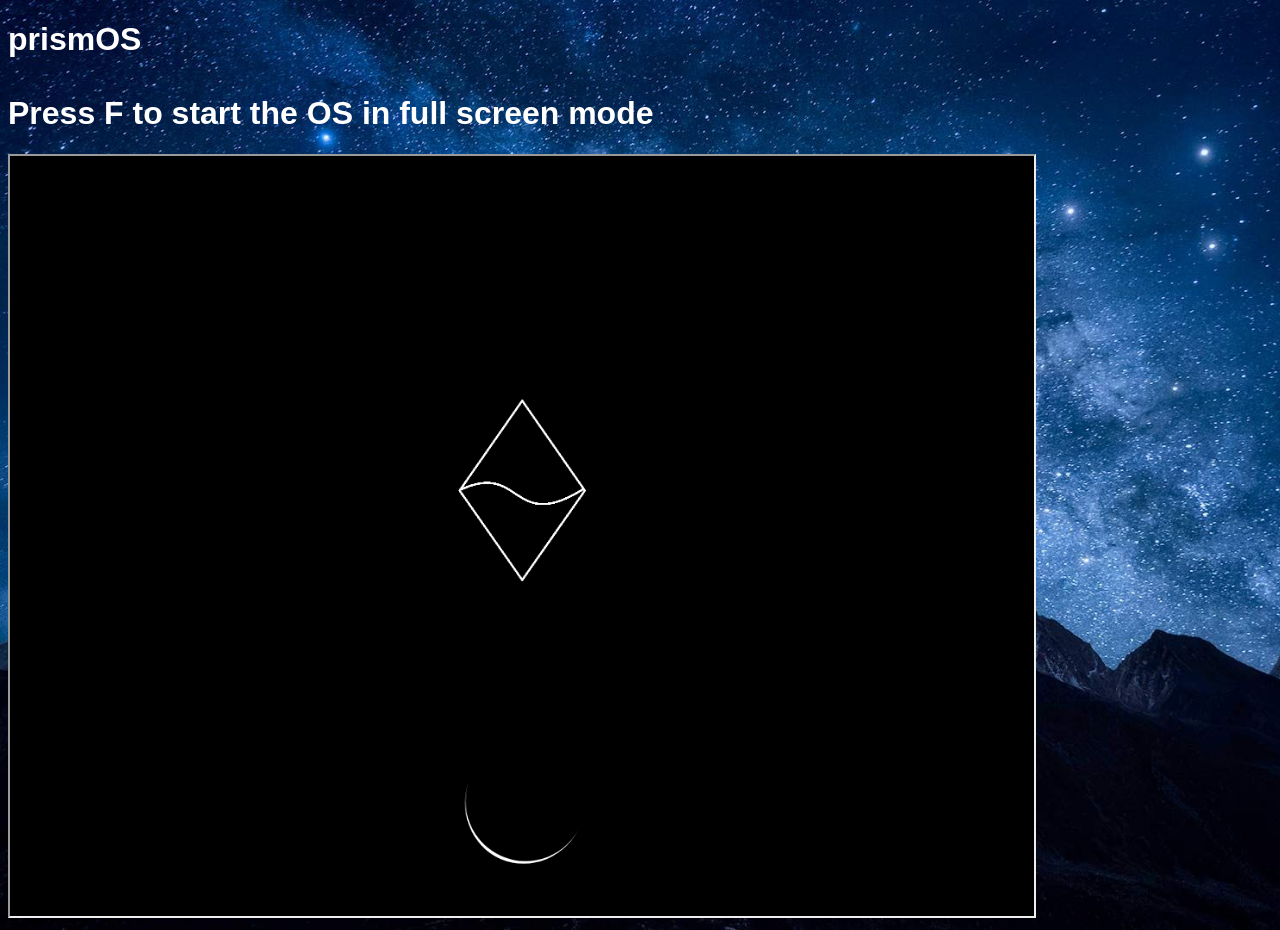
<file: index.html>
<!DOCTYPE html>
<html>
   <head>
     
  <title>prismOS</title>      
     	
   </head>
 

   <style>
  

  
body {
  background-image: url('images/lockbg.jpg'); no-repeat center center fixed; 
  -webkit-background-size: cover;
  -moz-background-size: cover;
  -o-background-size: cover;
  background-size: cover;


     }

   
   



h1 {
  color: white;
              font-family: helvetica;

}

p {
  color: white;
              font-family: helvetica;

}
    
   .center {
  position: absolute;
  top: 50%;
  width: 100%;
  text-align: center;
}
#bottom { 
 position: absolute;
  top: 50%;
  width: 100%;              
                bottom:0;                          
                left:0;
   
 
            }
     #top { 
                position: absolute;
  top: 50%;
  width: 100%;              
                bottom:0;                          
                top:0;
         width: 100%;

 
            }
    #right { 
                 position: absolute;
  top: 50%;
  width: 100%;                 
                bottom:0;                          
                right:0;  
      

            }
#time {
text-align: center;
width: 99%;
}

  </style>
  
 <h1>
   prismOS</a><br><br>Press F to start the OS in full screen mode<br>
  
  <!--We just released <strong>MetaOS</strong>.<br>
  Working on the new codebase for prismOS 4.0.<br>-->
  </h1>

 <script>
    document.body.addEventListener("keydown", function (event) {
    if (event.keyCode === 70) {
        window.location.replace("startup.html");
    }
});
       </script>
 <!--<script>
    document.body.addEventListener("keydown", function (event) {
    if (event.keyCode === 82) {
        window.location.replace("dev.txt");
    }
});
       </script>-->
 <iframe width= "1024" height="760" src="/startup.html"><br><br><br><br>
   

</html>
</file>
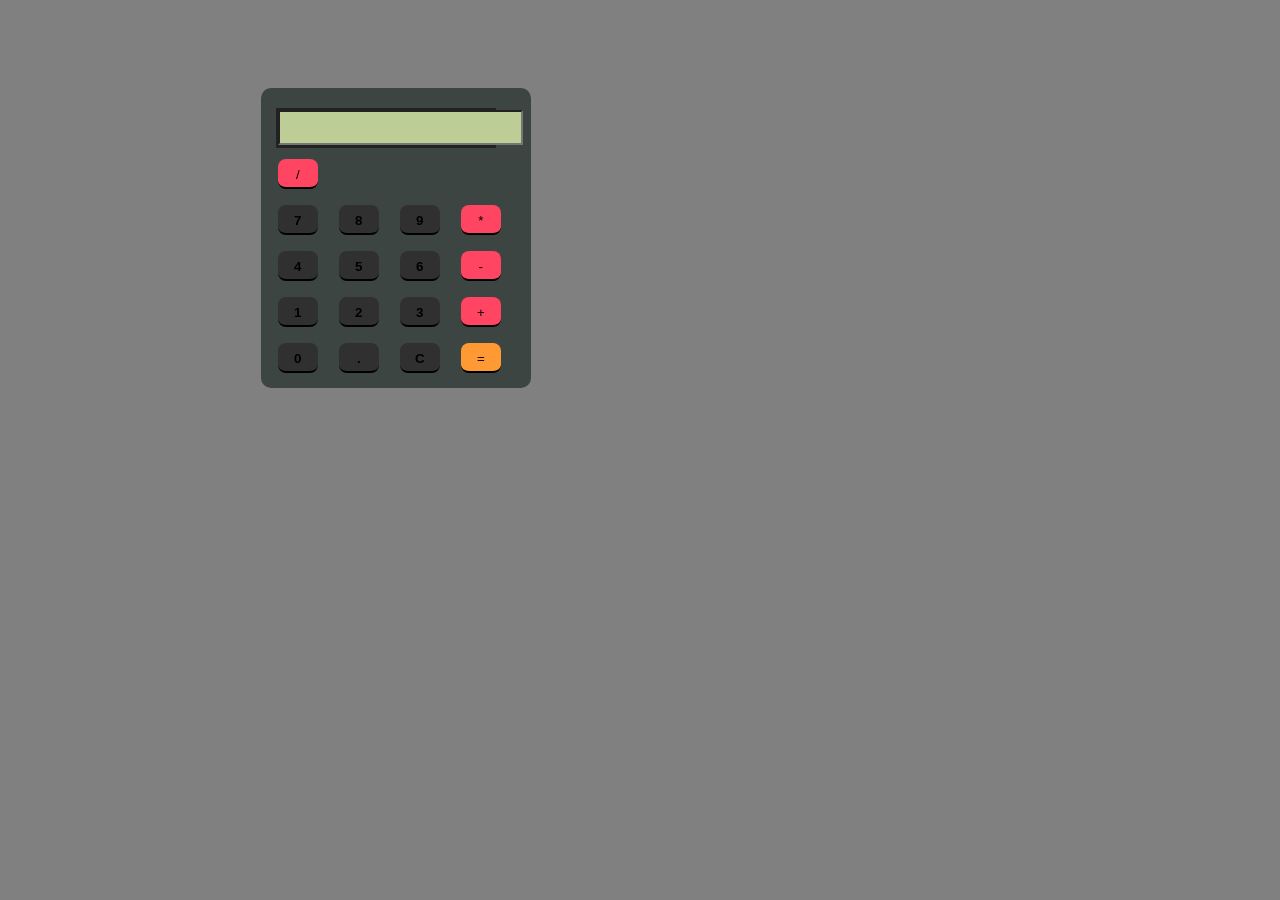
<file: programs/calc/index.html>
<! DOCTYPE html>  
    <html>  
        <head>  
        <meta charset="utf-8">  
        <title>  
             Calculator 
        </title>  
        <link href="https://fonts.googleapis.com/css2?family=Cookie&display=swap" rel="stylesheet">  
        <!-- CSS property to create interactive  
            calculator interface -->  
        <style>  
    body    
    {    
    background-color: grey;    
    }    
    .box    
    {    
    background-color: #3d4543;    
    height: 300px;    
    width: 270px;    
    border-radius: 10px;    
    position: relative;    
    top: 80px;    
    left: 20%;    
    }   
    .display    
    {    
    background-color: #222;    
    width: 220px;    
    position: relative;    
    left: 15px;    
    top: 20px;    
    height: 40px;    
    }    
    .display input    
    {    
    position: relative;    
    left: 2px;    
    top: 2px;    
    height: 35px;    
    color: black;    
    background-color: #bccd95;    
    font-size: 21px;    
    text-align: right;    
    }   
    .keys    
    {    
    position: relative;    
    top: 15px;    
    }    
    .button    
    {    
    width: 40px;    
    height: 30px;    
    border: none;    
    border-radius: 8px;    
    margin-left: 17px;    
    cursor: pointer;    
    border-top: 2px solid transparent;    
    }    
    .button.gray    
    {    
    color: black;  
    font-color: black;    
    background-color: #6f6f6f;    
    border-bottom: black 2px solid;    
    border-top: 2px #6f6f6f solid;    
    }  
    .title:hover {  
       color: #fff;  
    }  
    .title {  
    margin-bottom: 10px;  
    margin-top: 30px;  
    padding: 5px 0;  
    font-size: 40px;  
    font-weight: bold;  
    text-align: center;  
    color: black;  
    font-family: 'Cookie', cursive;  
    }  
        
    .button.pink    
    {    
    color: black;    
    background-color: #ff4561;    
    border-bottom: black 2px solid;    
    }    
    .button.black    
    {    
    color: black;    
    background-color: 303030;    
    border-bottom: black 2px solid;    
    border-top: 2px 303030 solid;    
    font-weight: bold;  
    }    
    .button.orange    
    {    
    color: black;    
    background-color: FF9933;    
    border-bottom: black 2px solid;    
    border-top: 2px FF9933 solid;    
    }    
    .gray:active    
    {    
    border-top: black 2px solid;    
    border-bottom: 2px #6f6f6f solid;    
    }    
    .pink:active    
    {    
    border-top:black 2px solid;    
    border-bottom:#ff4561 2px solid;    
    }    
    .black:active    
    {    
    border-top: black 2px solid;    
    border-bottom: #303030 2px solid;    
    }    
    .orange:active    
    {    
    border-top: black 2px solid;    
    border-bottom: FF9933 2px solid;    
    }    
    p    
    {    
    line-height: 10px;    
    }   
    </style>  
    </head>  
    <body>  
         
        <div class="box">    
            <div class="display">  
            <input type="text" readonly size="18" id="d">  
            </div>    
            <div class="keys">    
                   
                   <p><input type="button" class="button pink" value="/" onclick='v("/")'> </p>    
                   <p> <input type="button" class="button black" value="7" onclick='v("7")'>  
                   <input type="button" class="button black" value="8" onclick='v("8")'>  
                   <input type="button" class="button black" value="9" onclick='v("9")'>  
                   <input type="button" class="button pink" value="*" onclick='v("*")'> </p>    
                   <p> <input type="button" class="button black" value="4" onclick='v("4")'>  
                   <input type="button" class="button black" value="5" onclick='v("5")'>  
                   <input type="button" class="button black" value="6" onclick='v("6")'>  
    <input type="button" class="button pink" value="-" onclick='v("-")'> </p>    
                   <p> <input type="button" class="button black" value="1" onclick='v("1")'>  
                   <input type="button" class="button black" value="2" onclick='v("2")'>  
                   <input type="button" class="button black" value="3" onclick='v("3")'>  
                   <input type="button" class="button pink" value="+" onclick='v("+")'> </p>    
                   <p> <input type="button" class="button black" value="0" onclick='v("0")'>   
                   <input type="button" class="button black" value="." onclick='v(".")'>  
                   <input type="button" class="button black" value="C" onclick='c("")'>  
                   <input type="button" class="button orange" value="=" onclick='e()'> </p>    
            </div>    
    </div>   
    </body>  
    <script>  
    function c(val)    
    {    
    document.getElementById("d").value=val;    
    }    
    function v(val)    
    {document.getElementById("d").value+=val;    
    }    
    function e()    
    {    
    try    
        {    
         c(eval(document.getElementById("d").value))    
        }    
        catch(e)    
        {    
         c('Error') }    
    }  
    </script>  
    </html>
</file>
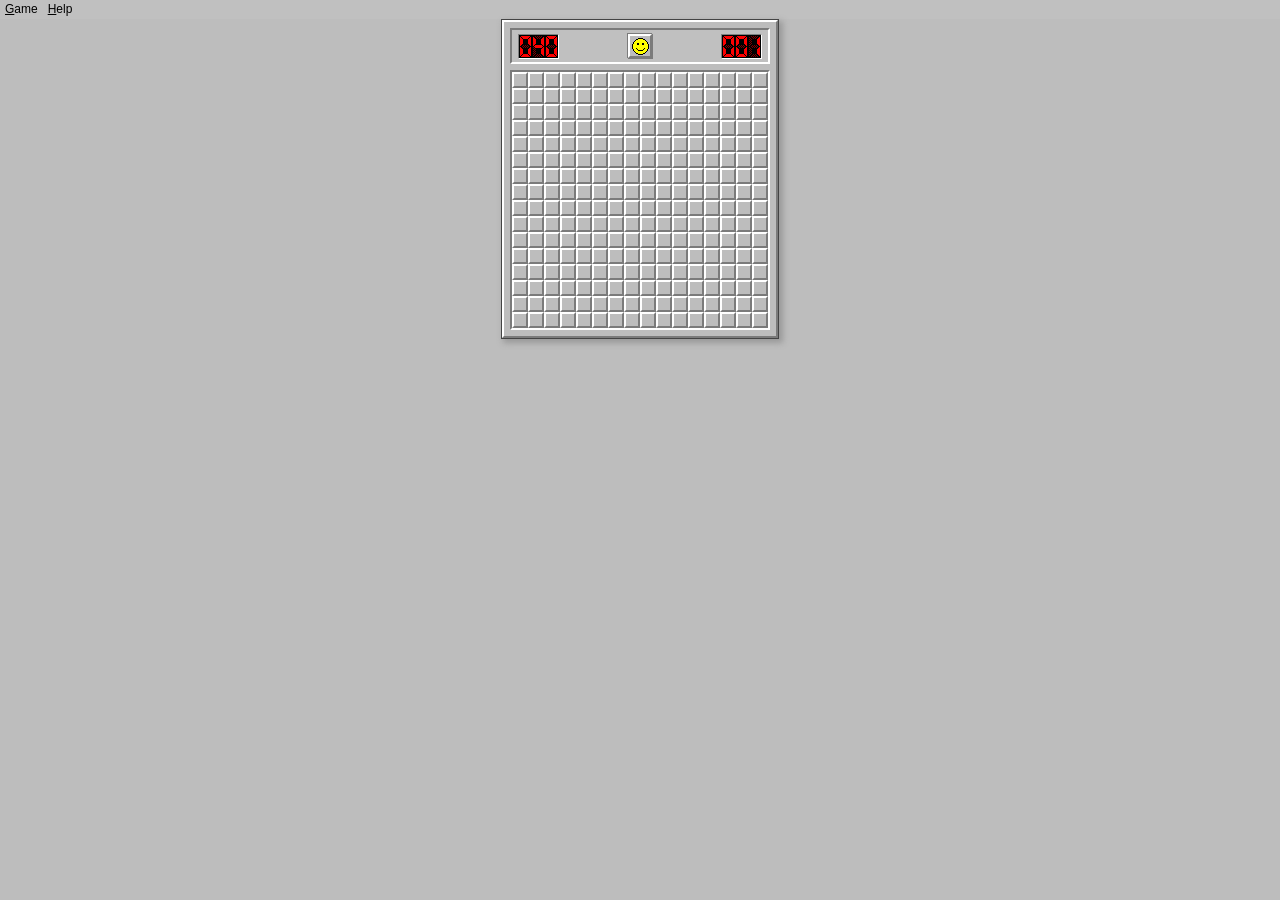
<file: programs/minesweeper/index.html>
<!DOCTYPE html>
<!-- from https://jonziebell.com/minesweeper/ -->
<html>
	<head>
		<meta charset="utf-8">
		<title>Minesweeper</title>
		<link href="../../lib/os-gui/layout.css" rel="stylesheet" type="text/css">
		<link href="../../lib/os-gui/windows-98.css" rel="stylesheet" type="text/css">
		<link rel="icon" href="../../images/icons/minesweeper-16x16.png" sizes="16x16" type="image/png">
		<link rel="icon" href="../../images/icons/minesweeper-32x32.png" sizes="32x32" type="image/png">
		<meta name="viewport" content="width=device-width, user-scalable=no">
		<script src="../../lib/jquery.min.js"></script>
		<script src="../../lib/pep.js"></script>
		<script src="../../lib/os-gui/$MenuBar.js"></script>
		<script src="menus.js"></script>
		<script src="lib/rocket.12.06.js"></script>
		<script src="lib/seedrandom.js"></script>
		<script src="lib/konami.js"></script>
		<script src="minesweeper.js"></script>
		<script src="tile.js"></script>
		<script src="face.js"></script>
		<script src="grid.js"></script>
		<script src="ssd.js"></script>
		<script src="fun.js"></script>
		<style>
			body, #play_area {
				margin: 0;
				padding: 0;
				background-color: #bdbdbd;
				margin: auto;
			}
			* {
				image-rendering: crisp-edges;
				image-rendering: pixelated;
			}
		</style>
	</head>
	<body>
		<div id="play_area"></div>
	</body>
</html>
</file>
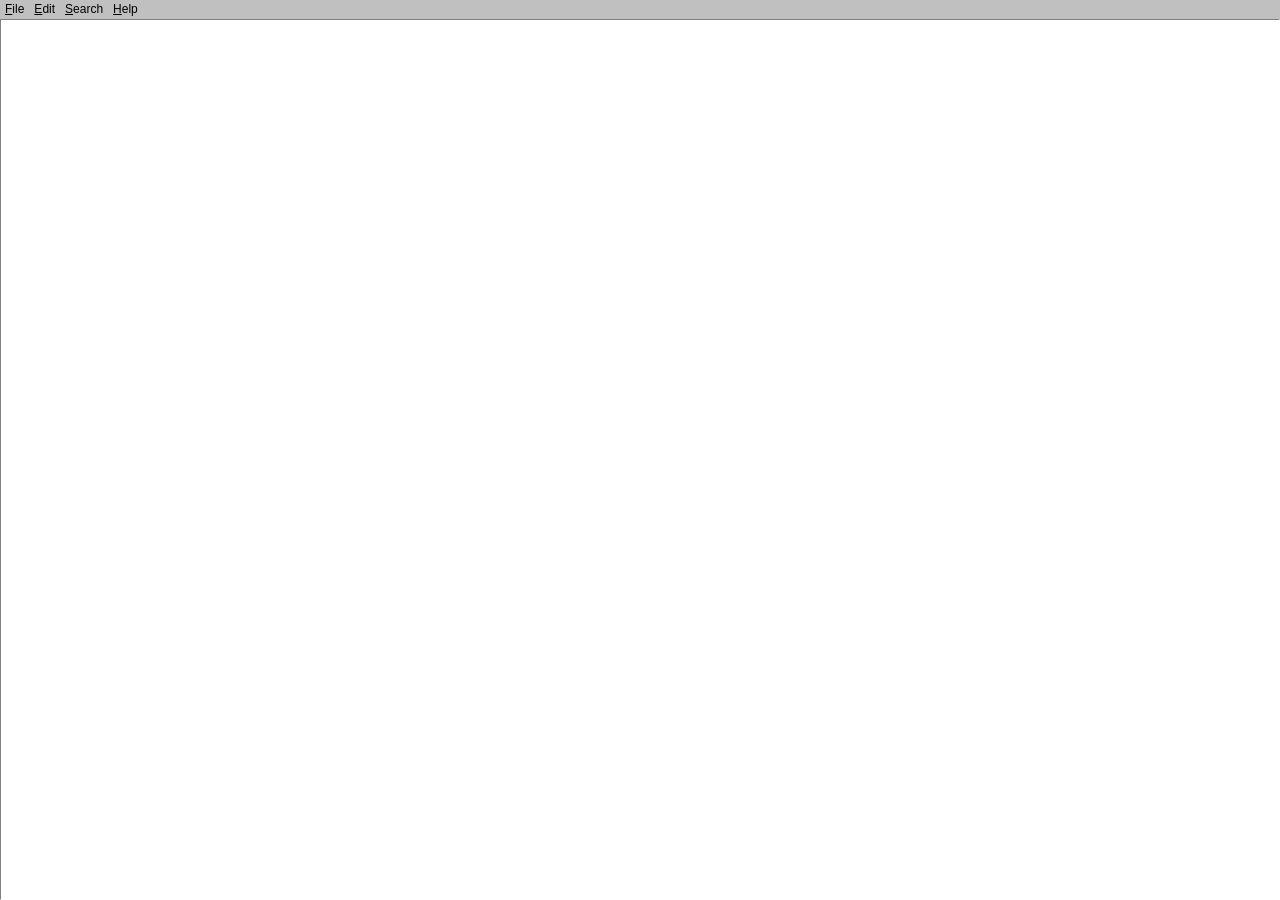
<file: programs/notepad/index.html>
<!doctype html>
<html>
	<head>
		<meta charset="utf-8">
		<title>Notepad</title>
		<style>
			html, body {
				width: 100%;
				height: 100%;
				margin: 0;
				padding: 0;
				border: 0;
				overflow: hidden;
			}
		</style>
		<link href="../../lib/os-gui/layout.css" rel="stylesheet" type="text/css">
		<link href="../../lib/os-gui/windows-98.css" rel="stylesheet" type="text/css">
		<link href="../../font/fixedsys-excelsior/fsex300.css" rel="stylesheet" type="text/css">
		<link rel="icon" href="../../images/icons/notepad-16x16.png" sizes="16x16" type="image/png">
		<link rel="icon" href="../../images/icons/notepad-32x32.png" sizes="32x32" type="image/png">
		<link rel="icon" href="../../images/icons/notepad-48x48.png" sizes="48x48" type="image/png">
		<meta name="viewport" content="width=device-width, user-scalable=no">
	</head>
	<body>
		<div id="app">
			<div id="document" class="inset-shallow">
				<textarea id="document-textarea"></textarea>
			</div>
		</div>
		<div id="print-helper"></div>
		<script src="../../lib/jquery.min.js"></script>
		<script src="../../lib/pep.js"></script>
		<script src="../../lib/browserfs.js"></script>
		<script src="../../src/filesystem-setup.js"></script>
		<script src="../../src/helpers.js"></script>
		<script src="../../lib/os-gui/$MenuBar.js"></script>
		<script src="lib/moment.js"></script>
		<script src="lib/FileSaver.js"></script>
		<script src="src/app.js"></script>
		<script src="src/menus.js"></script>
		<style>
			#app {
				background: var(--ButtonFace);
				display: flex;
				flex-direction: column;
			}
			#document-textarea {
				width: 100%;
				height: 100%;
				resize: none;
				outline: none;
				overflow: scroll;
				padding: 0;
				border: 0;
				white-space: pre;
				padding: 2px;
				box-sizing: border-box;
			}
			#document-textarea,
			#print-helper {
				font-family: "Fixedsys Excelsior", "FixedSys", monospace;
				font-size: 16px; /* NOTE: FixedSys should be 15px, but Fixedsys Excelsior is 16px */
			}
			#document-textarea {
				background: var(--Window);
				color: var(--WindowText);
			}
			#print-helper {
				background: white;
				color: black;
			}
			html,
			body,
			#app,
			#document {
				box-sizing: border-box;
				padding: 0;
				margin: 0;
			}
			@media not print {
				#print-helper {
					display: none;
				}
				html,
				body,
				#app,
				#document {
					width: 100%;
					height: 100%;
					display: flex;
					flex-direction: column;
				}
			}
			@media print {
				#app {
					display: none;
				}
				html,
				body,
				#print-helper {
					height: auto;
				}
				#print-helper {
					overflow: visible;
					white-space: pre-wrap;
					overflow-wrap: break-word;
				}
			}
		</style>
	</body>
</html>
</file>
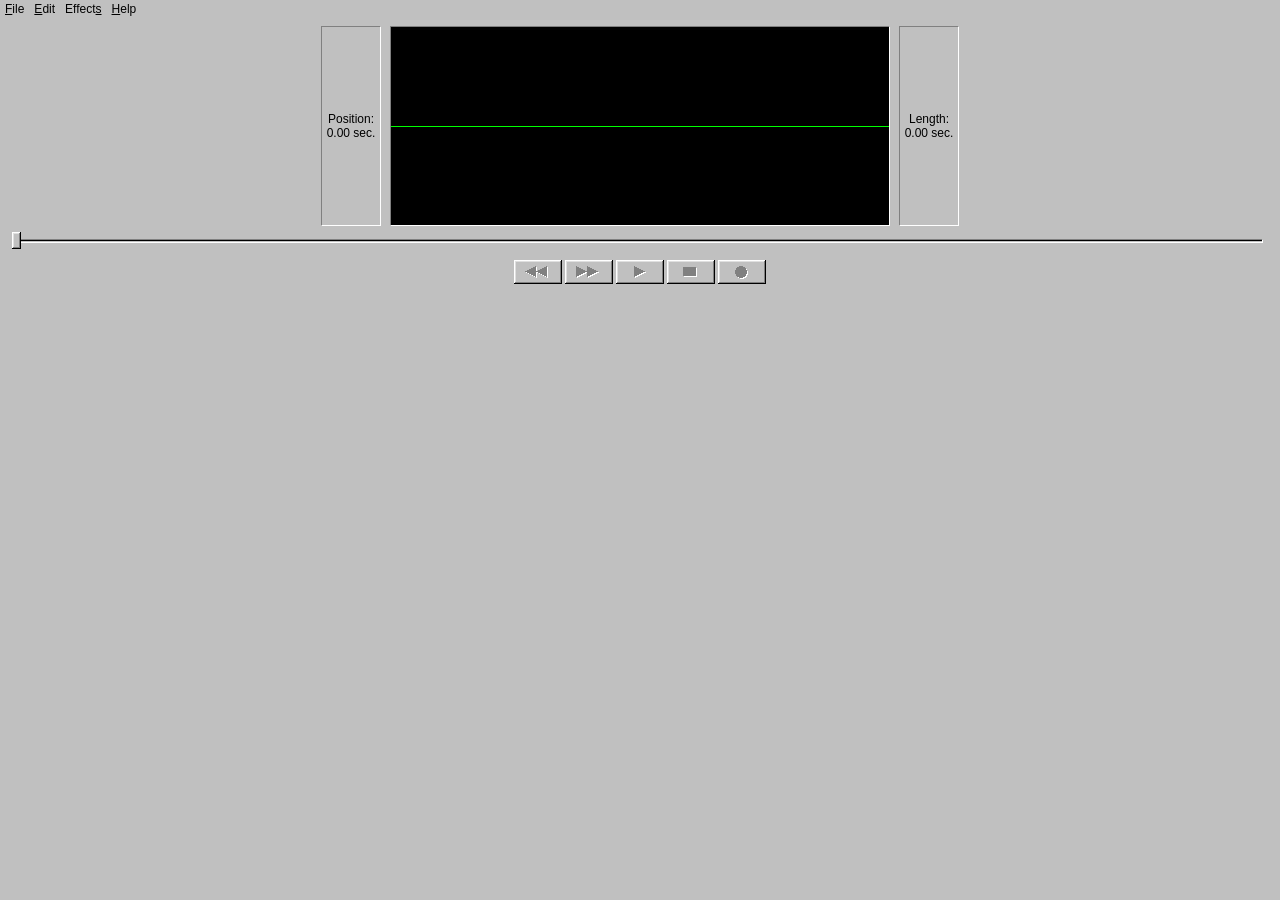
<file: programs/sound-recorder/index.html>
<!doctype html>
<html>
	<head>
		<meta charset="utf-8">
		<title>Sound Recorder</title>
		<style>
			html, body {
				width: 100%;
				height: 100%;
				margin: 0;
				padding: 0;
				border: 0;
				overflow: hidden;
				background: var(--ButtonFace);
			}
		</style>
		<link href="../../lib/os-gui/layout.css" rel="stylesheet" type="text/css">
		<link href="../../lib/os-gui/windows-98.css" rel="stylesheet" type="text/css">
		<link href="src/sound-recorder.css" rel="stylesheet" type="text/css">
		<link rel="icon" href="../../images/icons/speaker-16x16.png" sizes="16x16" type="image/png">
		<link rel="icon" href="../../images/icons/speaker-32x32.png" sizes="32x32" type="image/png">
		<link rel="icon" href="../../images/icons/speaker-48x48.png" sizes="48x48" type="image/png">
		<meta name="viewport" content="width=device-width, user-scalable=no">
	</head>
	<body>
		<script src="lib/jquery.min.js"></script>
		<script src="lib/jquery-ui.js"></script>
		<script src="../../lib/pep.js"></script>
		<script src="lib/recorder.js"></script>
		<script src="lib/buffaudio.js"></script>
		<script src="../../lib/browserfs.js"></script>
		<script src="../../src/filesystem-setup.js"></script>
		<script src="../../lib/os-gui/$MenuBar.js"></script>
		<script src="src/AudioFile.js"></script>
		<script src="src/$Button.js"></script>
		<script src="src/$WaveDisplay.js"></script>
		<script src="src/app.js"></script>
		<script src="src/$app.js"></script>
		<script src="src/effects.js"></script>
		<script src="src/menus.js"></script>
	</body>
</html>
</file>
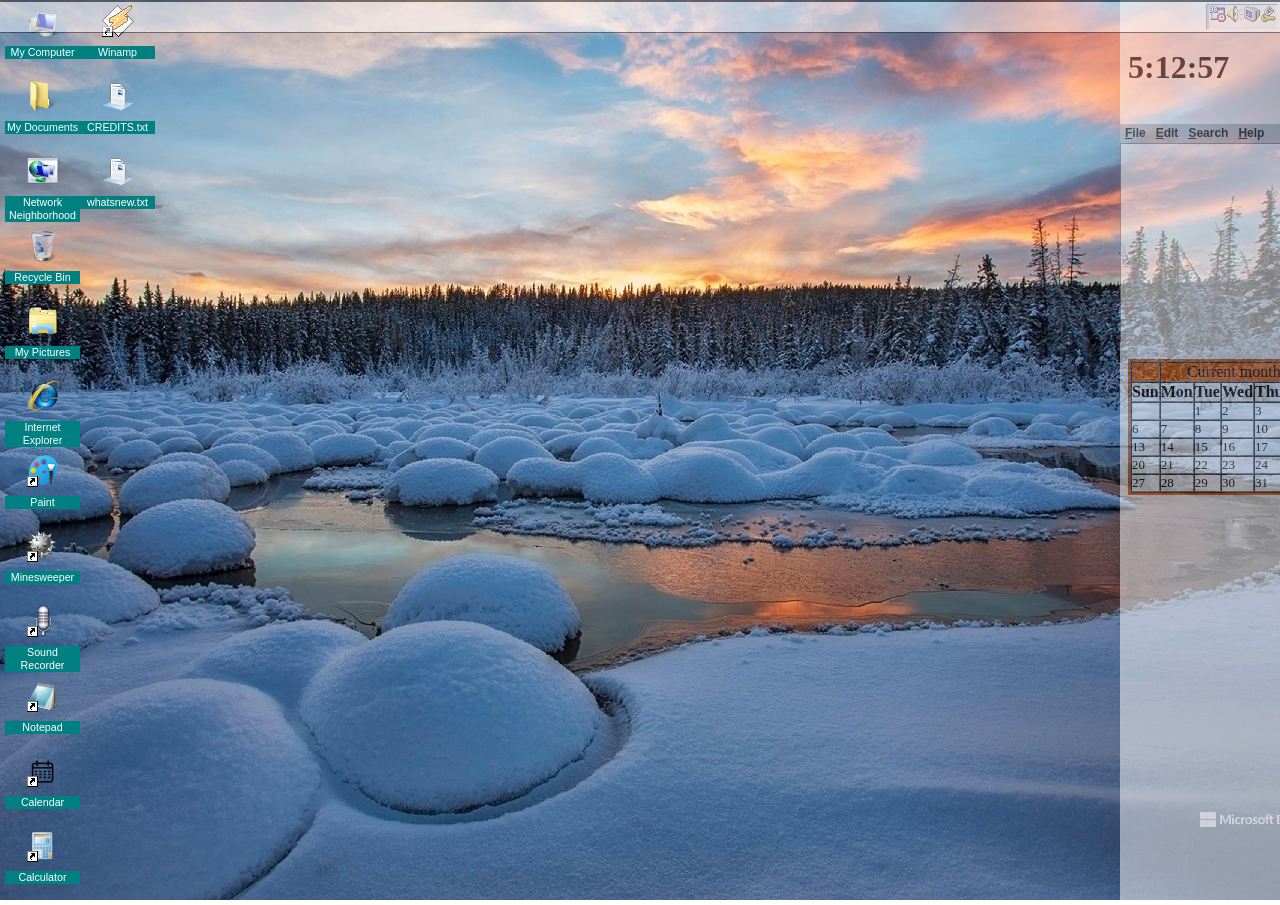
<file: desktop.html>
<!doctype html>
<html>
	<head>
		<meta charset="utf-8">
		<title>prismOS</title>
		<link href="layout.css" rel="stylesheet" type="text/css">
		<link href="lib/os-gui/layout.css" rel="stylesheet" type="text/css">
		<link href="lib/os-gui/windows-98.css" rel="stylesheet" type="text/css">
		<link href="classic.css" rel="stylesheet" type="text/css">
		<link rel="apple-touch-icon" sizes="180x180" href="/apple-touch-icon.png?v=LbWArJzeO7">
		<link rel="icon" type="image/png" sizes="32x32" href="/favicon-32x32.png?v=LbWArJzeO7">
		<link rel="icon" type="image/png" sizes="16x16" href="/favicon-16x16.png?v=LbWArJzeO7">
		<link rel="manifest" href="/site.webmanifest?v=LbWArJzeO7">
		<link rel="mask-icon" href="/safari-pinned-tab.svg?v=LbWArJzeO7" color="#5bbad5">
		<link rel="shortcut icon" href="/favicon.ico?v=LbWArJzeO7">
		<meta name="apple-mobile-web-app-title" content="98.js">
		<meta name="application-name" content="98.js">
		<meta name="msapplication-TileColor" content="#2b5797">
		<meta name="theme-color" content="#008080">		
		<meta name="viewport" content="width=device-width, user-scalable=no">
		<!-- For Wayback Machine, hopefully get it to save these resources -->
		<link rel="prefetch" href="/filesystem-index.json">
		<link rel="prefetch" href="/desktop/CREDITS.txt">
		<link rel="prefetch" href="/programs/notepad/index.html">
	</head>
	<body>
     
		<div class="desktop" style="background-image: url(images/Wallpaper2.jpg); background-size: cover; background-position: center;"></div>
		<div class="taskbar">
	<!--<button class="start-button toggle" title="Click here to begin.">
				<img src="https://cdn.glitch.me/266cc21c-6b0d-4c04-ba5c-e5bca49cf0c2%2FWebp.net-resizeimage.png?v=1635550352504"/><b></b>
			</button> -->
			<div class="taskbar-divider"></div>
			<!-- TODO: pinned apps and resizing handles-->
			<div class="tasks"></div>
			<div class="tray inset-shallow">
				<div class="tray-icons">
          <a href=''><img class="tray-icon" src="images/icons/task-scheduler-16x16.png" title="Task Scheduler is not ready." onclick="alert('Good day to you!')"></a>
					<a href=''><img class="tray-icon" src="images/icons/audio-okay-16x16.png" title="Volume" onclick="alert('Have a good day!')"></a>
          <a href='startup.html'><img class="tray-icon" src="/images/icons/shutdown-16x16.png" title="Shut the computer down."></a> 
          <a href='lockscreen.html'><img class="tray-icon" src="/images/icons/logoff-16x16.png" title="Signs off the user."></a> 
				</div>
        <!--<div class="taskbar-time"</div>-->
			</div>
		</div> 
		<div class="start-menu outset-deep" hidden style="display: none;">
			<div class="start-menu-titlebar"></div>
			<div class="start-menu-content">
        <h1>Power Options</h1>
        <a href="lockscreen.html">Lock</a><br>
        <a href="index.html">Shutdown</a>
			</div>
		</div>
    
			
		</div>
		<script src="lib/pep.js"></script>
		<script src="lib/jquery.min.js"></script>
		<script src="lib/browserfs.js"></script>
		<script src="lib/konami.js"></script>
		<script src="lib/os-gui/parse-theme.js"></script>
		<script src="lib/os-gui/$MenuBar.js"></script>
		<script src="src/3d-fun.js"></script>
		<script src="src/helpers.js"></script>
		<script src="src/filesystem-setup.js"></script>
		<script src="src/$Window.js"></script>
		<script src="src/$IframeWindow.js"></script>
		<script src="src/Task.js"></script>
		<script src="src/$taskbar-time.js"></script>
		<script src="src/$start-menu.js"></script>
		<script src="src/$FolderView.js"></script>
		<script src="src/$FolderViewIcon.js"></script>
		<script src="src/$desktop.js"></script>
		<script src="src/visualizer-overlay.js"></script>
		<script src="src/programs.js"></script>

		<!-- TODO: DRY -->
		<svg style="position: absolute; pointer-events: none; bottom: 100%;">
			<defs>
				<filter id="disabled-inset-filter" x="0" y="0" width="1px" height="1px">
					<feColorMatrix
						in="SourceGraphic"
						type="matrix"
						values="
							1 0 0 0 0
							0 1 0 0 0
							0 0 1 0 0
							-1000 -1000 -1000 1 0
						"
						result="black-parts-isolated"
					/>
					<feFlood result="shadow-color" flood-color="var(--ButtonShadow)"/>
					<feFlood result="hilight-color" flood-color="var(--ButtonHilight)"/>
					<feOffset in="black-parts-isolated" dx="1" dy="1" result="offset"/>
					<feComposite in="hilight-color" in2="offset" operator="in" result="hilight-colored-offset"/>
					<feComposite in="shadow-color" in2="black-parts-isolated" operator="in" result="shadow-colored"/>
					<feMerge>
						<feMergeNode in="hilight-colored-offset"/>
						<feMergeNode in="shadow-colored"/>
					</feMerge>
				</filter>
			</defs>
		</svg>
     <div class="sidebar">				
        <h1>
         <!--<iframe width="200" height="200" src="programs/sidebar/clock.html" frameborder="0" allow="accelerometer; autoplay; clipboard-write; encrypted-media; gyroscope; picture-in-picture" allowfullscreen></iframe>-->
         <iframe width="130" height="75" src="programs/clock/index.html" frameborder="0" allow="accelerometer; autoplay; clipboard-write; encrypted-media; gyroscope; picture-in-picture" allowfullscreen></iframe>
         <iframe width="200" height="200" src="programs/notepad/index.html" frameborder="0" allow="accelerometer; autoplay; clipboard-write; encrypted-media; gyroscope; picture-in-picture" allowfullscreen></iframe>
         <iframe width="200" height="200" src="programs/calendar/sidebar.html" frameborder="0" allow="accelerometer; autoplay; clipboard-write; encrypted-media; gyroscope; picture-in-picture" allowfullscreen></iframe>


        </h1>
       </div>
	</body>
</html>
</file>
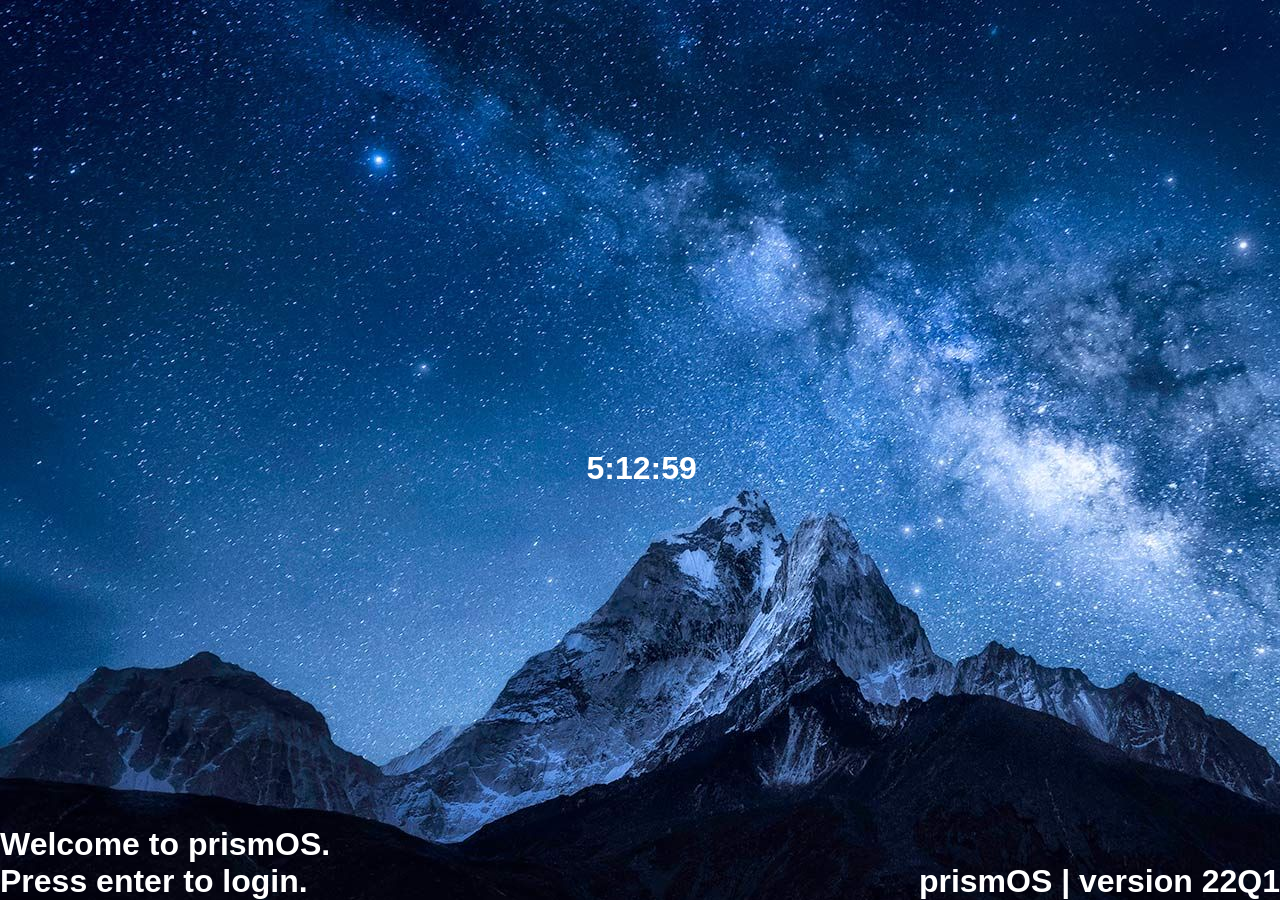
<file: lockscreen.html>
<!DOCTYPE html>
<html>
   <head>
     <title>prismOS | Lock</title>      
     	
   </head>
 

   <style>
  

  
#bg {
   position: fixed;
   top: 0;
   left: 0;

   /* Preserve aspet ratio */
   min - width: 100 % ;
   min - height: 100 % ;
}


     

   
   



h1 {
  color: white;
              font-family: helvetica;

}

p {
  color: white;
              font-family: helvetica;

}
    
   .center {
  position: absolute;
  top: 50%;
  width: 100%;
  text-align: center;
}
#bottom { 
                position:absolute;                  
                bottom:0;                          
                left:0;
 
            }
     #top { 
                position:absolute;                  
                bottom:0;                          
                top:0;
 
            }
    #right { 
                position:absolute;                  
                bottom:0;                          
                right:0;                          
            }
#time {
text-align: center;
width: 99%;
}

  </style>
  <img src="images/lockbg.jpg" id="bg" alt="">

<h1>
    <div id="bottom">Welcome to prismOS. <br>Press enter to login.</div>

  </h1>
    
  <h1>
    
  <div id="right">prismOS | version 22Q1</div>


  </h1>
 

  
 

     
     <script>
    document.body.addEventListener("keydown", function (event) {
    if (event.keyCode === 13) {
        window.location.replace("desktop.html");
    }
});
       </script>
   
<script>
function startTime() {
    var today = new Date();
    var h = today.getHours();
    var m = today.getMinutes();
    var s = today.getSeconds();
    m = checkTime(m);
    s = checkTime(s);
    document.getElementById('time').innerHTML =
    h + ":" + m + ":" + s;
    var t = setTimeout(startTime, 500);
}
function checkTime(i) {
    if (i < 10) {i = "0" + i};  // add zero in front of numbers < 10
    return i;
}
</script>

<body onload="startTime()">

 <h1><div id="time" class="center"></div><h1>
  
  

</html>
</file>
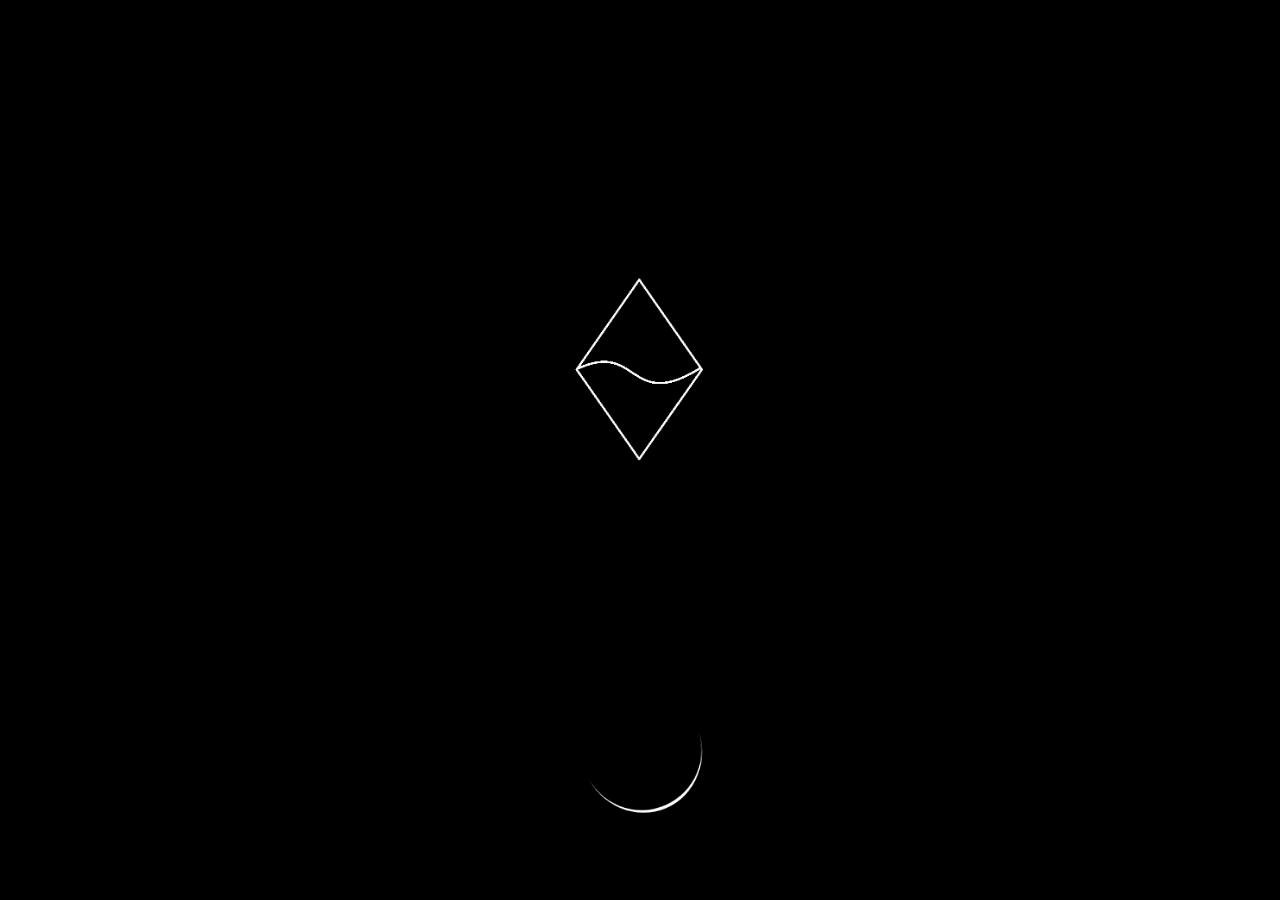
<file: startup.html>
<html>
  <head>
    <meta http-equiv="refresh" content="7;url=lockscreen.html" />

    <title>Startup</title>
    <style>
      body {
        background-color: black;
      }
      .windows {
  position: absolute;
  top: 25%;
  width: 99%;
  text-align: center;
  font-size: 18px;
}
      .spinning {
  position: absolute;
  top: 75%;
  width: 99%;
  text-align: center;
  font-size: 18px;
}
    </style>
  </head>
  
  <body>
      <div class="windows">
        <img src="images/logo/sys_logo.png" width="450px" alt="Windows" />
    </div>
        <div class="spinning">
        <img src="images/loading.gif" width="150px" alt="Windows" />
    </div>

  </body>
</html>
</file>
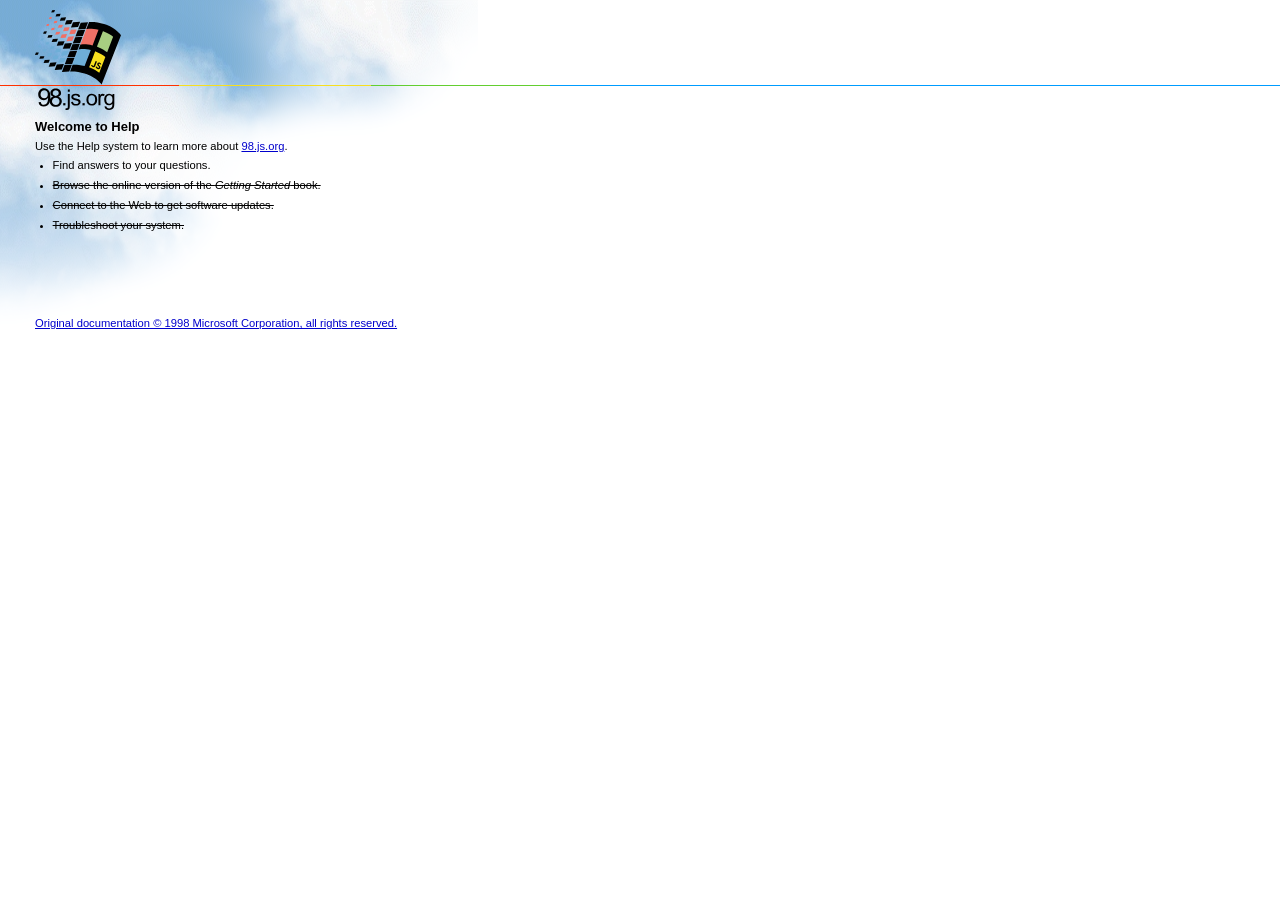
<file: help/default.html>
<!DOCTYPE html>
<html dir="ltr" lang="en">
<head>
	<meta charset="utf-8">
	<title>Welcome to Help</title>
	<link href="nobgcolor.css" rel="stylesheet" type="text/css">
</head>
<body>
	<div id="background-animation"></div>
	<hr id="os-logo-colorbar">
	<div id="foreground-contents">
		<a href="https://98.js.org/" target="_blank" id="os-logo-link">
			<img src="98.js.org.svg" alt="98.js.org" id="os-logo" height="100">
		</a>
		<br>
		<p><font size="2"><b>Welcome to Help</b></font></p>
		<p>Use the Help system to learn more about <a href="https://98.js.org/" target="_blank">98.js.org</a>.</p>
		<ul>
			<li>Find answers to your questions.</li>
			<li><strike>Browse the online version of the <i>Getting Started</i> book.</strike></li>
			<li><strike>Connect to the Web to get software updates.</strike></li>
			<li><strike>Troubleshoot your system.</strike></li>
		</ul>
		<br>
		<br>
		<br>
		<br>
		<br>
		<br>
		<p><a href="memcopy.html">Original documentation © 1998 Microsoft Corporation, all rights reserved.</a></p>
	</div>
	<script src="vaporwave.js"></script>
</body>
</html>
</file>
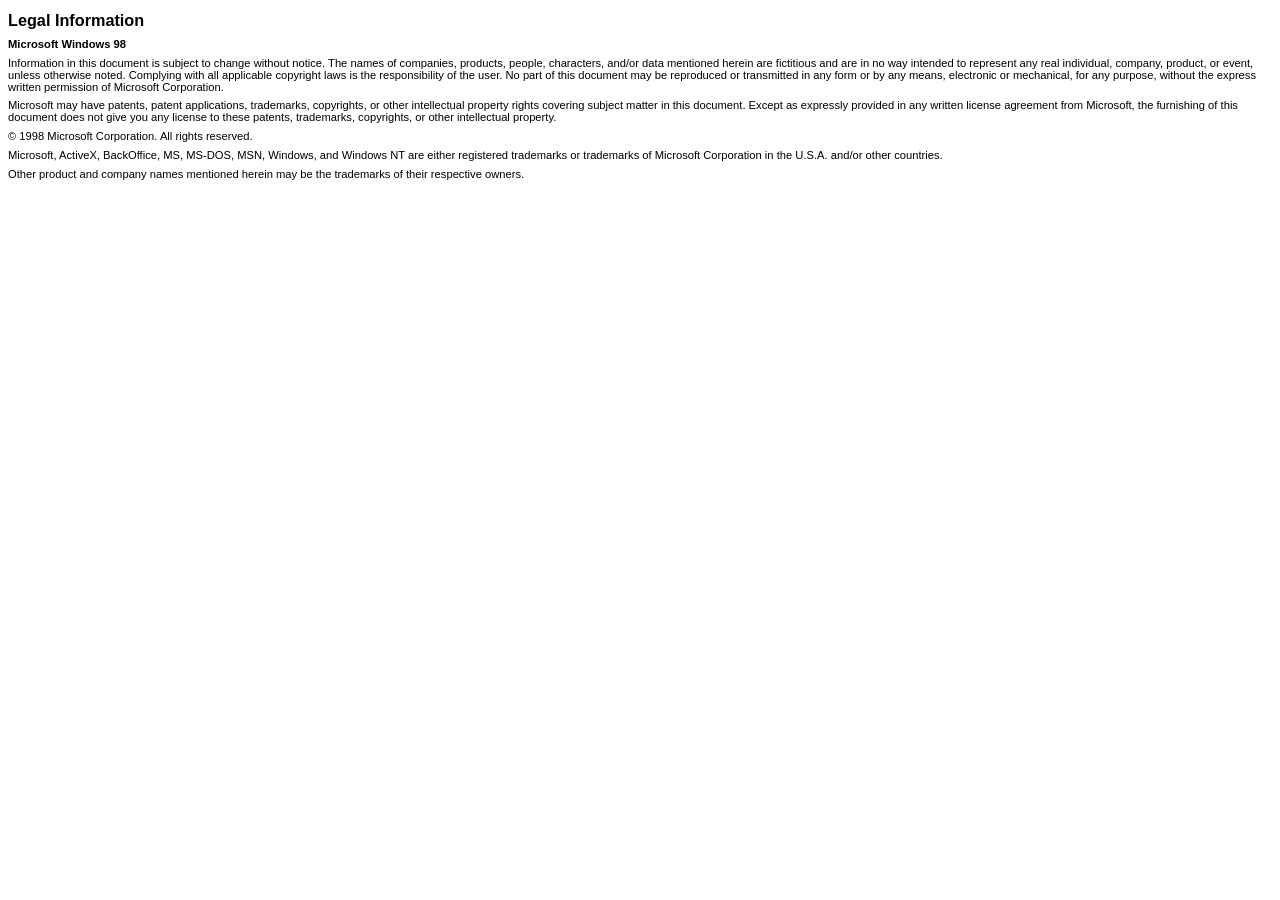
<file: help/memcopy.html>
<!DOCTYPE html>
<html dir="ltr" lang="en">
<head>
	<meta charset="utf-8">
	<title>Legal Information</title>
	<link href="coUA.css" rel="stylesheet" type="text/css">
</head>
<body>
	<h1 id="LegalInformation">Legal Information</h1>
	<p><strong>Microsoft Windows 98</strong></p>
	<p>Information in this document is subject to change without notice. The names of companies, products, people, characters, and/or data mentioned herein are fictitious and are in no way intended to represent any real individual, company, product, or event, unless otherwise noted. Complying with all applicable copyright laws is the responsibility of the user. No part of this document may be reproduced or transmitted in any form or by any means, electronic or mechanical, for any purpose, without the express written permission of Microsoft Corporation.</p>
	<p>Microsoft may have patents, patent applications, trademarks, copyrights, or other intellectual property rights covering subject matter in this document. Except as expressly provided in any written license agreement from Microsoft, the furnishing of this document does not give you any license to these patents, trademarks, copyrights, or other intellectual property.</p>
	<p>© 1998 Microsoft Corporation. All rights reserved.</p>
	<p>Microsoft, ActiveX, BackOffice, MS, MS-DOS, MSN, Windows, and Windows&#160;NT are either registered trademarks or trademarks of Microsoft Corporation in the U.S.A. and/or other countries.</p>
	<p>Other product and company names mentioned herein may be the trademarks of their respective owners.</p>
</body>
</html>
</file>
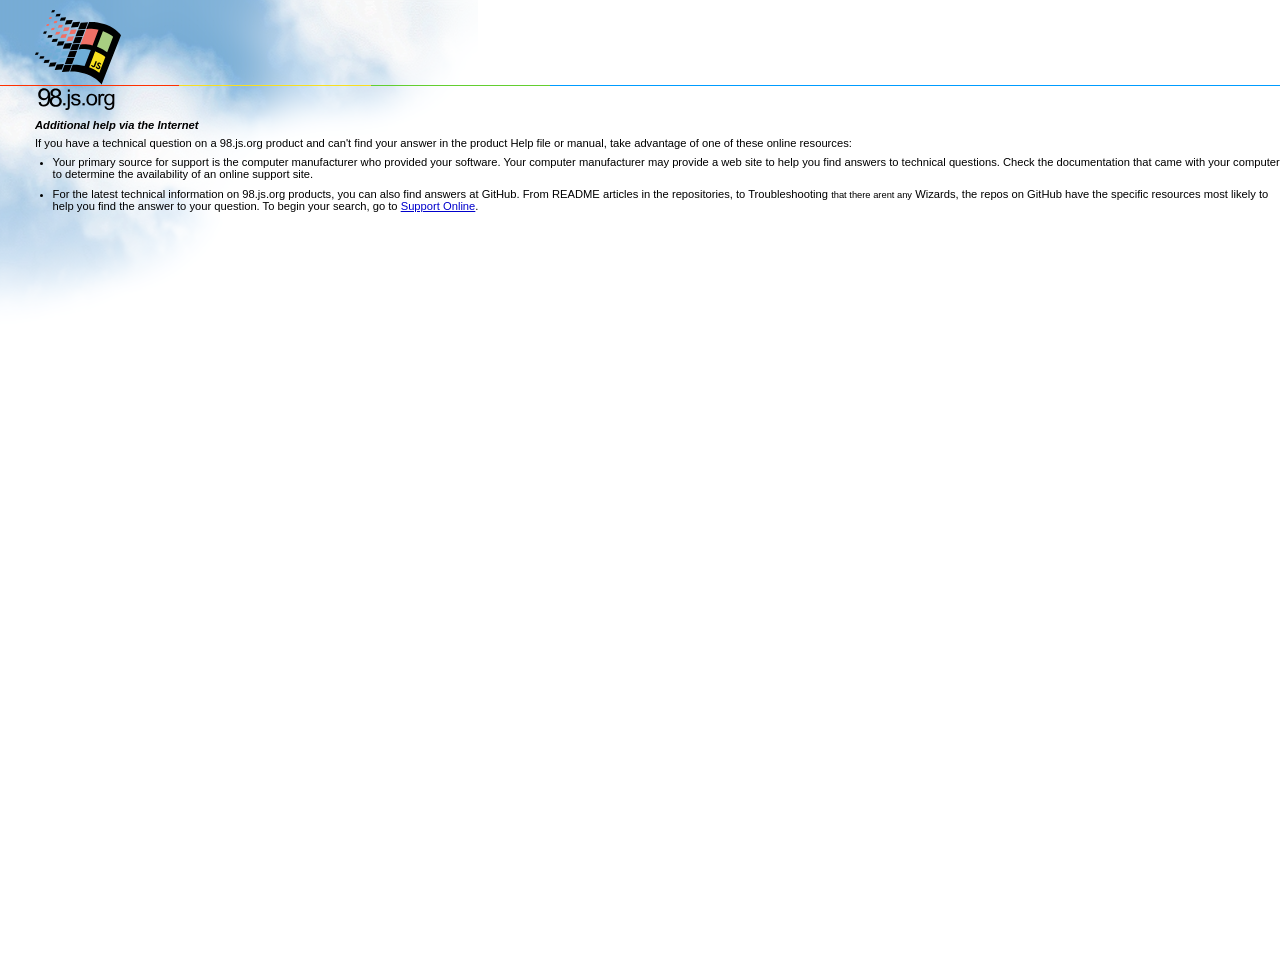
<file: help/online_support.htm>
<!DOCTYPE html>
<html>
<head>
	<meta charset="utf-8">
	<title>Technical Support Online</title>
	<link href="nobgcolor.css" rel="stylesheet" type="text/css">
</head>
<body style="margin-left: 35px; margin-top: 80px;">
	<div id="background-animation"></div>
	<hr id="os-logo-colorbar">
	<div id="foreground-contents">
		<a href="https://98.js.org/" target="_blank" id="os-logo-link">
			<img src="98.js.org.svg" alt="98.js.org" id="os-logo" height="100">
		</a>
		<br>
		<p><a id="windows_update" name="windows_update"></a><b><i>Additional help via the Internet</i></b></p>
		If you have a technical question on a 98.js.org product and can't find your answer in the product Help file or manual, take advantage of one of these online resources:
		<p></p>
		<ul>
			<li>
				Your primary source for support is the computer manufacturer who provided your software.
				Your computer manufacturer may provide a web site to help you find answers to technical questions.
				Check the documentation that came with your computer to determine the availability of an online support site.
			</li>
			<li>
				For the latest technical information on 98.js.org products, you can also find answers at GitHub.
				From README articles in the repositories, to Troubleshooting <small>that there arent any</small> Wizards,
				the repos on GitHub have the specific resources most likely to help you find the answer to your question.
				To begin your search, go to <a href="https://github.com/1j01/98" target="_blank">Support Online</a>.
			</li>
		</ul>
		<p></p>
	</div>
	<script src="vaporwave.js"></script>
</body>
</html>
</file>
<file: lib/os-gui/layout.css>
.menus,
.menu-popup,
.os-window,
.os-window .window-titlebar,
.os-window .window-title {
	cursor: default;
	-webkit-user-select: none;
	   -moz-user-select: none;
	    -ms-user-select: none;
	        user-select: none;
}

.os-window .window-titlebar,
body > .window-titlebar {
	display: flex;
	flex-direction: row;
	align-items: center;
    opacity: 0.8;

}
.os-window .window-title-area {
	position: relative;
	flex: 1;
}

.os-window .window-titlebar .icon {
	vertical-align: bottom;
}

/* Fix dragging things (like windows) over iframes */
.dragging iframe {
	pointer-events: none;
}

.menus {
	display: flex;
	flex: 0 0 auto;
}
.menu-container {
	position: relative;
}
.menu-popup {
	position: absolute;
	top: 100%;
	left: 0;
	z-index: 400000; /* so sub-menu-popups can be visible over the window */
	box-sizing: border-box;
}
.menu-popup-table {
	border-collapse: collapse;
}
.menu-item {
	white-space: nowrap;
}
.menu-hr {
	display: block !important;
	height: 0;
	width: auto;
}
.menu-hotkey {
	display: inline !important;
}
.menu-item-checkbox-area,
.menu-item-submenu-area {
	min-width: 16px;
}
.menu-item-checkbox-area,
.menu-item-submenu-area {
	text-align: center;
}

/* .window-content .button-group {
	width: 85px;
}
.window-content .button-group > button {
	width: 95%;
	padding: 3px 5px;
} */

::before,
::after {
	pointer-events: none;
}

/*# sourceMappingURL=layout.css.map */
</file>
<file: lib/os-gui/windows-98.css>
:root {
	/* These resources are generated. */
	/* JS: makeThemeCSSFile(renderThemeGraphics(getComputedStyle(document.documentElement))) */
	--checker: url("[data-uri]");
	--button-active-border-image: url("data:image/svg+xml,%3Csvg%20version%3D%221.1%22%20xmlns%3D%22http%3A%2F%2Fwww.w3.org%2F2000%2Fsvg%22%20width%3D%22256px%22%20height%3D%22256px%22%20viewBox%3D%220%200%20256%20256%22%3E%0A%09%09%09%0A%09%09%3Cpath%20d%3D%22M0%200h256v256h-256v-256z%22%20fill%3D%22%20rgb(0%2C%200%2C%200)%22%2F%3E%0A%09%09%3Cpath%20d%3D%22M32%2032h192v192h-192v-192z%22%20fill%3D%22%20rgb(128%2C%20128%2C%20128)%22%2F%3E%0A%09%09%3Cpath%20d%3D%22M64%2064h128v128h-128v-128z%22%20fill%3D%22%20rgb(192%2C%20192%2C%20192)%22%2F%3E%0A%09%0A%09%09%3C%2Fsvg%3E") 64 / 2px;
	--button-normal-border-image: url("data:image/svg+xml,%3Csvg%20version%3D%221.1%22%20xmlns%3D%22http%3A%2F%2Fwww.w3.org%2F2000%2Fsvg%22%20width%3D%22256px%22%20height%3D%22256px%22%20viewBox%3D%220%200%20256%20256%22%3E%0A%09%09%09%0A%09%09%3Cpath%20d%3D%22M0%200h224v32h-192v192h-32v-224z%22%20fill%3D%22%20rgb(255%2C%20255%2C%20255)%22%2F%3E%0A%09%09%3Cpath%20d%3D%22M224%200h32v256h-256v-32h224v-224z%22%20fill%3D%22%20rgb(0%2C%200%2C%200)%22%2F%3E%0A%09%09%3Cpath%20d%3D%22M32%2032h160v32h-128v128h-32v-160z%22%20fill%3D%22%20rgb(223%2C%20223%2C%20223)%22%2F%3E%0A%09%09%3Cpath%20d%3D%22M192%2032h32v192h-192v-32h160v-160z%22%20fill%3D%22%20rgb(128%2C%20128%2C%20128)%22%2F%3E%0A%09%09%3Cpath%20d%3D%22M64%2064h128v128h-128v-128z%22%20fill%3D%22%20rgb(192%2C%20192%2C%20192)%22%2F%3E%0A%09%0A%09%09%3C%2Fsvg%3E") 64 / 2px;
	--inset-deep-border-image: url("data:image/svg+xml,%3Csvg%20version%3D%221.1%22%20xmlns%3D%22http%3A%2F%2Fwww.w3.org%2F2000%2Fsvg%22%20width%3D%22256px%22%20height%3D%22256px%22%20viewBox%3D%220%200%20256%20256%22%3E%0A%09%09%09%0A%09%09%3Cpath%20d%3D%22M0%200h224v32h-192v192h-32v-224z%22%20fill%3D%22%20rgb(0%2C%200%2C%200)%22%2F%3E%0A%09%09%3Cpath%20d%3D%22M224%200h32v256h-256v-32h224v-224z%22%20fill%3D%22%20rgb(255%2C%20255%2C%20255)%22%2F%3E%0A%09%09%3Cpath%20d%3D%22M32%2032h160v32h-128v128h-32v-160z%22%20fill%3D%22%20rgb(128%2C%20128%2C%20128)%22%2F%3E%0A%09%09%3Cpath%20d%3D%22M192%2032h32v192h-192v-32h160v-160z%22%20fill%3D%22%20rgb(223%2C%20223%2C%20223)%22%2F%3E%0A%09%09%3Cpath%20d%3D%22M64%2064h128v128h-128v-128z%22%20fill%3D%22%20rgb(192%2C%20192%2C%20192)%22%2F%3E%0A%09%0A%09%09%3C%2Fsvg%3E") 64 / 2px;
	--button-default-border-image: url("data:image/svg+xml,%3Csvg%20version%3D%221.1%22%20xmlns%3D%22http%3A%2F%2Fwww.w3.org%2F2000%2Fsvg%22%20width%3D%22256px%22%20height%3D%22256px%22%20viewBox%3D%220%200%20256%20256%22%3E%0A%09%09%09%0A%09%09%3Cpath%20d%3D%22M0%200h256v256h-256v-256z%22%20fill%3D%22%20rgb(0%2C%200%2C%200)%22%2F%3E%0A%09%09%3Cpath%20d%3D%22M32%2032h160v32h-128v128h-32v-160z%22%20fill%3D%22%20rgb(255%2C%20255%2C%20255)%22%2F%3E%0A%09%09%3Cpath%20d%3D%22M64%2064h96v32h-64v64h-32v-96z%22%20fill%3D%22%20rgb(223%2C%20223%2C%20223)%22%2F%3E%0A%09%09%3Cpath%20d%3D%22M160%2064h32v128h-128v-32h96v-96z%22%20fill%3D%22%20rgb(128%2C%20128%2C%20128)%22%2F%3E%0A%09%09%3Cpath%20d%3D%22M96%2096h64v64h-64v-64z%22%20fill%3D%22%20rgb(192%2C%20192%2C%20192)%22%2F%3E%0A%09%09%3Crect%20x%3D%220%22%20y%3D%220%22%20width%3D%22256%22%20height%3D%22256%22%20stroke-width%3D%2264%22%20stroke%3D%22%20rgb(0%2C%200%2C%200)%22%20fill%3D%22none%22%2F%3E%0A%09%0A%09%09%3C%2Fsvg%3E") 96 / 3px;
	--button-default-active-border-image: url("data:image/svg+xml,%3Csvg%20version%3D%221.1%22%20xmlns%3D%22http%3A%2F%2Fwww.w3.org%2F2000%2Fsvg%22%20width%3D%22256px%22%20height%3D%22256px%22%20viewBox%3D%220%200%20256%20256%22%3E%0A%09%09%09%0A%09%09%3Cpath%20d%3D%22M0%200h256v256h-256v-256z%22%20fill%3D%22%20rgb(0%2C%200%2C%200)%22%2F%3E%0A%09%09%3Cpath%20d%3D%22M32%2032h192v192h-192v-192z%22%20fill%3D%22%20rgb(128%2C%20128%2C%20128)%22%2F%3E%0A%09%09%3Cpath%20d%3D%22M64%2064h128v128h-128v-128z%22%20fill%3D%22%20rgb(192%2C%20192%2C%20192)%22%2F%3E%0A%09%09%3Crect%20x%3D%220%22%20y%3D%220%22%20width%3D%22256%22%20height%3D%22256%22%20stroke-width%3D%2264%22%20stroke%3D%22%20rgb(0%2C%200%2C%200)%22%20fill%3D%22none%22%2F%3E%0A%09%0A%09%09%3C%2Fsvg%3E") 64 / 2px;
	--scrollbar-arrows-ButtonText: url("[data-uri]");
	--scrollbar-arrows-GrayText: url("[data-uri]");
	--scrollbar-arrows-ButtonHilight: url("[data-uri]");
	--scrollbar-size: 13px;
	--scrollbar-button-inner-size: 9px;

	/* Colors */
	--ActiveBorder: rgb(192, 192, 192);
	--ActiveTitle: rgb(0, 0, 128);
	--AppWorkspace: rgb(128, 128, 128);
	--Background: rgb(0, 128, 128);
	--ButtonAlternateFace: rgb(180, 180, 180);
	--ButtonDkShadow: rgb(0, 0, 0);
	--ButtonFace: rgb(192, 192, 192);
	--ButtonHilight: rgb(255, 255, 255);
	--ButtonLight: rgb(223, 223, 223);
	--ButtonShadow: rgb(128, 128, 128);
	--ButtonText: rgb(0, 0, 0);
	--GradientActiveTitle: rgb(16, 132, 208);
	--GradientInactiveTitle: rgb(181, 181, 181);
	--GrayText: rgb(128, 128, 128);
	--Hilight: rgb(0, 0, 128);
	--HilightText: rgb(255, 255, 255);
	--HotTrackingColor: rgb(0, 0, 255);
	--InactiveBorder: rgb(192, 192, 192);
	--InactiveTitle: rgb(128, 128, 128);
	--InactiveTitleText: rgb(192, 192, 192);
	--InfoText: rgb(0, 0, 0);
	--InfoWindow: rgb(255, 255, 225);
	--Menu: rgb(192, 192, 192);
	--MenuText: rgb(0, 0, 0);
	--Scrollbar: rgb(192, 192, 192);
	--TitleText: rgb(255, 255, 255);
	--Window: rgb(255, 255, 255);
	--WindowFrame: rgb(0, 0, 0);
	--WindowText: rgb(0, 0, 0);
}

.inset-deep {
	border-style: solid;
	border-width: 1px;
	border-color: rgb(128, 128, 128) rgb(255, 255, 255) rgb(255, 255, 255) rgb(128, 128, 128);
	border-color: var(--ButtonShadow) var(--ButtonHilight) var(--ButtonHilight) var(--ButtonShadow);
	background-color: rgb(192, 192, 192);
	background-color: var(--ButtonFace);
	color: rgb(0, 0, 0);
	color: var(--ButtonText);
	/* as fallback */
	position: relative;
	/* for pseudo element(s) */
	-o-border-image: url("data:image/svg+xml,%3Csvg%20version%3D%221.1%22%20xmlns%3D%22http%3A%2F%2Fwww.w3.org%2F2000%2Fsvg%22%20width%3D%22256px%22%20height%3D%22256px%22%20viewBox%3D%220%200%20256%20256%22%3E%0A%09%09%09%0A%09%09%3Cpath%20d%3D%22M0%200h224v32h-192v192h-32v-224z%22%20fill%3D%22%20rgb(0%2C%200%2C%200)%22%2F%3E%0A%09%09%3Cpath%20d%3D%22M224%200h32v256h-256v-32h224v-224z%22%20fill%3D%22%20rgb(255%2C%20255%2C%20255)%22%2F%3E%0A%09%09%3Cpath%20d%3D%22M32%2032h160v32h-128v128h-32v-160z%22%20fill%3D%22%20rgb(128%2C%20128%2C%20128)%22%2F%3E%0A%09%09%3Cpath%20d%3D%22M192%2032h32v192h-192v-32h160v-160z%22%20fill%3D%22%20rgb(223%2C%20223%2C%20223)%22%2F%3E%0A%09%09%3Cpath%20d%3D%22M64%2064h128v128h-128v-128z%22%20fill%3D%22%20rgb(192%2C%20192%2C%20192)%22%2F%3E%0A%09%0A%09%09%3C%2Fsvg%3E") 64 / 2px;
	   border-image: url("data:image/svg+xml,%3Csvg%20version%3D%221.1%22%20xmlns%3D%22http%3A%2F%2Fwww.w3.org%2F2000%2Fsvg%22%20width%3D%22256px%22%20height%3D%22256px%22%20viewBox%3D%220%200%20256%20256%22%3E%0A%09%09%09%0A%09%09%3Cpath%20d%3D%22M0%200h224v32h-192v192h-32v-224z%22%20fill%3D%22%20rgb(0%2C%200%2C%200)%22%2F%3E%0A%09%09%3Cpath%20d%3D%22M224%200h32v256h-256v-32h224v-224z%22%20fill%3D%22%20rgb(255%2C%20255%2C%20255)%22%2F%3E%0A%09%09%3Cpath%20d%3D%22M32%2032h160v32h-128v128h-32v-160z%22%20fill%3D%22%20rgb(128%2C%20128%2C%20128)%22%2F%3E%0A%09%09%3Cpath%20d%3D%22M192%2032h32v192h-192v-32h160v-160z%22%20fill%3D%22%20rgb(223%2C%20223%2C%20223)%22%2F%3E%0A%09%09%3Cpath%20d%3D%22M64%2064h128v128h-128v-128z%22%20fill%3D%22%20rgb(192%2C%20192%2C%20192)%22%2F%3E%0A%09%0A%09%09%3C%2Fsvg%3E") 64 / 2px;
	-o-border-image: var(--inset-deep-border-image);
	   border-image: var(--inset-deep-border-image);
	border-color: rgb(128, 128, 128);
	border-color: var(--ButtonShadow);
	border-style: solid;
	border-width: 2px 2px;
}
.outset-deep {
	border-style: solid;
	border-width: 1px;
	border-color: rgb(255, 255, 255) rgb(128, 128, 128) rgb(128, 128, 128) rgb(255, 255, 255);
	border-color: var(--ButtonHilight) var(--ButtonShadow) var(--ButtonShadow) var(--ButtonHilight);
	background-color: rgb(192, 192, 192);
	background-color: var(--ButtonFace);
	color: rgb(0, 0, 0);
	color: var(--ButtonText);
	/* as fallback */
	position: relative;
	/* for pseudo element(s) */
	-o-border-image: url("data:image/svg+xml,%3Csvg%20version%3D%221.1%22%20xmlns%3D%22http%3A%2F%2Fwww.w3.org%2F2000%2Fsvg%22%20width%3D%22256px%22%20height%3D%22256px%22%20viewBox%3D%220%200%20256%20256%22%3E%0A%09%09%09%0A%09%09%3Cpath%20d%3D%22M0%200h224v32h-192v192h-32v-224z%22%20fill%3D%22%20rgb(255%2C%20255%2C%20255)%22%2F%3E%0A%09%09%3Cpath%20d%3D%22M224%200h32v256h-256v-32h224v-224z%22%20fill%3D%22%20rgb(0%2C%200%2C%200)%22%2F%3E%0A%09%09%3Cpath%20d%3D%22M32%2032h160v32h-128v128h-32v-160z%22%20fill%3D%22%20rgb(223%2C%20223%2C%20223)%22%2F%3E%0A%09%09%3Cpath%20d%3D%22M192%2032h32v192h-192v-32h160v-160z%22%20fill%3D%22%20rgb(128%2C%20128%2C%20128)%22%2F%3E%0A%09%09%3Cpath%20d%3D%22M64%2064h128v128h-128v-128z%22%20fill%3D%22%20rgb(192%2C%20192%2C%20192)%22%2F%3E%0A%09%0A%09%09%3C%2Fsvg%3E") 64 / 2px;
	   border-image: url("data:image/svg+xml,%3Csvg%20version%3D%221.1%22%20xmlns%3D%22http%3A%2F%2Fwww.w3.org%2F2000%2Fsvg%22%20width%3D%22256px%22%20height%3D%22256px%22%20viewBox%3D%220%200%20256%20256%22%3E%0A%09%09%09%0A%09%09%3Cpath%20d%3D%22M0%200h224v32h-192v192h-32v-224z%22%20fill%3D%22%20rgb(255%2C%20255%2C%20255)%22%2F%3E%0A%09%09%3Cpath%20d%3D%22M224%200h32v256h-256v-32h224v-224z%22%20fill%3D%22%20rgb(0%2C%200%2C%200)%22%2F%3E%0A%09%09%3Cpath%20d%3D%22M32%2032h160v32h-128v128h-32v-160z%22%20fill%3D%22%20rgb(223%2C%20223%2C%20223)%22%2F%3E%0A%09%09%3Cpath%20d%3D%22M192%2032h32v192h-192v-32h160v-160z%22%20fill%3D%22%20rgb(128%2C%20128%2C%20128)%22%2F%3E%0A%09%09%3Cpath%20d%3D%22M64%2064h128v128h-128v-128z%22%20fill%3D%22%20rgb(192%2C%20192%2C%20192)%22%2F%3E%0A%09%0A%09%09%3C%2Fsvg%3E") 64 / 2px;
	-o-border-image: var(--button-normal-border-image);
	   border-image: var(--button-normal-border-image);
	border-color: rgb(223, 223, 223) rgb(128, 128, 128) rgb(128, 128, 128) rgb(223, 223, 223);
	border-color: var(--ButtonLight) var(--ButtonShadow) var(--ButtonShadow) var(--ButtonLight);
	border-style: solid;
	border-width: 2px 2px;
}
.inset-shallow {
	border-style: solid;
	border-width: 1px;
	border-color: rgb(128, 128, 128) rgb(255, 255, 255) rgb(255, 255, 255) rgb(128, 128, 128);
	border-color: var(--ButtonShadow) var(--ButtonHilight) var(--ButtonHilight) var(--ButtonShadow);
	background-color: rgb(192, 192, 192);
	background-color: var(--ButtonFace);
	color: rgb(0, 0, 0);
	color: var(--ButtonText);
}
.outset-shallow {
	border-style: solid;
	border-width: 1px;
	border-color: rgb(255, 255, 255) rgb(128, 128, 128) rgb(128, 128, 128) rgb(255, 255, 255);
	border-color: var(--ButtonHilight) var(--ButtonShadow) var(--ButtonShadow) var(--ButtonHilight);
	background-color: rgb(192, 192, 192);
	background-color: var(--ButtonFace);
	color: rgb(0, 0, 0);
	color: var(--ButtonText);
}

button {
	background-color: rgb(192, 192, 192);
	background-color: var(--ButtonFace);
	color: rgb(0, 0, 0);
	color: var(--ButtonText);
}
button:not(.lightweight) {
	outline: none; /* replaced with inner dotted focus ring (which is admittedly not so prominent...) */ border-style: solid; border-width: 1px; border-color: rgb(255, 255, 255) rgb(128, 128, 128) rgb(128, 128, 128) rgb(255, 255, 255); border-color: var(--ButtonHilight) var(--ButtonShadow) var(--ButtonShadow) var(--ButtonHilight); background-color: rgb(192, 192, 192); background-color: var(--ButtonFace); color: rgb(0, 0, 0); color: var(--ButtonText); /* as fallback */ position: relative; /* for pseudo element(s) */ -o-border-image: url("data:image/svg+xml,%3Csvg%20version%3D%221.1%22%20xmlns%3D%22http%3A%2F%2Fwww.w3.org%2F2000%2Fsvg%22%20width%3D%22256px%22%20height%3D%22256px%22%20viewBox%3D%220%200%20256%20256%22%3E%0A%09%09%09%0A%09%09%3Cpath%20d%3D%22M0%200h224v32h-192v192h-32v-224z%22%20fill%3D%22%20rgb(255%2C%20255%2C%20255)%22%2F%3E%0A%09%09%3Cpath%20d%3D%22M224%200h32v256h-256v-32h224v-224z%22%20fill%3D%22%20rgb(0%2C%200%2C%200)%22%2F%3E%0A%09%09%3Cpath%20d%3D%22M32%2032h160v32h-128v128h-32v-160z%22%20fill%3D%22%20rgb(223%2C%20223%2C%20223)%22%2F%3E%0A%09%09%3Cpath%20d%3D%22M192%2032h32v192h-192v-32h160v-160z%22%20fill%3D%22%20rgb(128%2C%20128%2C%20128)%22%2F%3E%0A%09%09%3Cpath%20d%3D%22M64%2064h128v128h-128v-128z%22%20fill%3D%22%20rgb(192%2C%20192%2C%20192)%22%2F%3E%0A%09%0A%09%09%3C%2Fsvg%3E") 64 / 2px; border-image: url("data:image/svg+xml,%3Csvg%20version%3D%221.1%22%20xmlns%3D%22http%3A%2F%2Fwww.w3.org%2F2000%2Fsvg%22%20width%3D%22256px%22%20height%3D%22256px%22%20viewBox%3D%220%200%20256%20256%22%3E%0A%09%09%09%0A%09%09%3Cpath%20d%3D%22M0%200h224v32h-192v192h-32v-224z%22%20fill%3D%22%20rgb(255%2C%20255%2C%20255)%22%2F%3E%0A%09%09%3Cpath%20d%3D%22M224%200h32v256h-256v-32h224v-224z%22%20fill%3D%22%20rgb(0%2C%200%2C%200)%22%2F%3E%0A%09%09%3Cpath%20d%3D%22M32%2032h160v32h-128v128h-32v-160z%22%20fill%3D%22%20rgb(223%2C%20223%2C%20223)%22%2F%3E%0A%09%09%3Cpath%20d%3D%22M192%2032h32v192h-192v-32h160v-160z%22%20fill%3D%22%20rgb(128%2C%20128%2C%20128)%22%2F%3E%0A%09%09%3Cpath%20d%3D%22M64%2064h128v128h-128v-128z%22%20fill%3D%22%20rgb(192%2C%20192%2C%20192)%22%2F%3E%0A%09%0A%09%09%3C%2Fsvg%3E") 64 / 2px; -o-border-image: var(--button-normal-border-image); border-image: var(--button-normal-border-image); border-color: rgb(223, 223, 223) rgb(128, 128, 128) rgb(128, 128, 128) rgb(223, 223, 223); border-color: var(--ButtonLight) var(--ButtonShadow) var(--ButtonShadow) var(--ButtonLight); border-style: solid; border-width: 2px 2px; border-image: url("data:image/svg+xml,%3Csvg%20version%3D%221.1%22%20xmlns%3D%22http%3A%2F%2Fwww.w3.org%2F2000%2Fsvg%22%20width%3D%22256px%22%20height%3D%22256px%22%20viewBox%3D%220%200%20256%20256%22%3E%0A%09%09%09%0A%09%09%3Cpath%20d%3D%22M0%200h224v32h-192v192h-32v-224z%22%20fill%3D%22%20rgb(255%2C%20255%2C%20255)%22%2F%3E%0A%09%09%3Cpath%20d%3D%22M224%200h32v256h-256v-32h224v-224z%22%20fill%3D%22%20rgb(0%2C%200%2C%200)%22%2F%3E%0A%09%09%3Cpath%20d%3D%22M32%2032h160v32h-128v128h-32v-160z%22%20fill%3D%22%20rgb(223%2C%20223%2C%20223)%22%2F%3E%0A%09%09%3Cpath%20d%3D%22M192%2032h32v192h-192v-32h160v-160z%22%20fill%3D%22%20rgb(128%2C%20128%2C%20128)%22%2F%3E%0A%09%09%3Cpath%20d%3D%22M64%2064h128v128h-128v-128z%22%20fill%3D%22%20rgb(192%2C%20192%2C%20192)%22%2F%3E%0A%09%0A%09%09%3C%2Fsvg%3E") 64 / 2px; border-image: var(--button-normal-border-image);
}
button:not(.lightweight).default {
	-o-border-image: url("data:image/svg+xml,%3Csvg%20version%3D%221.1%22%20xmlns%3D%22http%3A%2F%2Fwww.w3.org%2F2000%2Fsvg%22%20width%3D%22256px%22%20height%3D%22256px%22%20viewBox%3D%220%200%20256%20256%22%3E%0A%09%09%09%0A%09%09%3Cpath%20d%3D%22M0%200h256v256h-256v-256z%22%20fill%3D%22%20rgb(0%2C%200%2C%200)%22%2F%3E%0A%09%09%3Cpath%20d%3D%22M32%2032h160v32h-128v128h-32v-160z%22%20fill%3D%22%20rgb(255%2C%20255%2C%20255)%22%2F%3E%0A%09%09%3Cpath%20d%3D%22M64%2064h96v32h-64v64h-32v-96z%22%20fill%3D%22%20rgb(223%2C%20223%2C%20223)%22%2F%3E%0A%09%09%3Cpath%20d%3D%22M160%2064h32v128h-128v-32h96v-96z%22%20fill%3D%22%20rgb(128%2C%20128%2C%20128)%22%2F%3E%0A%09%09%3Cpath%20d%3D%22M96%2096h64v64h-64v-64z%22%20fill%3D%22%20rgb(192%2C%20192%2C%20192)%22%2F%3E%0A%09%09%3Crect%20x%3D%220%22%20y%3D%220%22%20width%3D%22256%22%20height%3D%22256%22%20stroke-width%3D%2264%22%20stroke%3D%22%20rgb(0%2C%200%2C%200)%22%20fill%3D%22none%22%2F%3E%0A%09%0A%09%09%3C%2Fsvg%3E") 96 / 3px;
	   border-image: url("data:image/svg+xml,%3Csvg%20version%3D%221.1%22%20xmlns%3D%22http%3A%2F%2Fwww.w3.org%2F2000%2Fsvg%22%20width%3D%22256px%22%20height%3D%22256px%22%20viewBox%3D%220%200%20256%20256%22%3E%0A%09%09%09%0A%09%09%3Cpath%20d%3D%22M0%200h256v256h-256v-256z%22%20fill%3D%22%20rgb(0%2C%200%2C%200)%22%2F%3E%0A%09%09%3Cpath%20d%3D%22M32%2032h160v32h-128v128h-32v-160z%22%20fill%3D%22%20rgb(255%2C%20255%2C%20255)%22%2F%3E%0A%09%09%3Cpath%20d%3D%22M64%2064h96v32h-64v64h-32v-96z%22%20fill%3D%22%20rgb(223%2C%20223%2C%20223)%22%2F%3E%0A%09%09%3Cpath%20d%3D%22M160%2064h32v128h-128v-32h96v-96z%22%20fill%3D%22%20rgb(128%2C%20128%2C%20128)%22%2F%3E%0A%09%09%3Cpath%20d%3D%22M96%2096h64v64h-64v-64z%22%20fill%3D%22%20rgb(192%2C%20192%2C%20192)%22%2F%3E%0A%09%09%3Crect%20x%3D%220%22%20y%3D%220%22%20width%3D%22256%22%20height%3D%22256%22%20stroke-width%3D%2264%22%20stroke%3D%22%20rgb(0%2C%200%2C%200)%22%20fill%3D%22none%22%2F%3E%0A%09%0A%09%09%3C%2Fsvg%3E") 96 / 3px;
	-o-border-image: var(--button-default-border-image);
	   border-image: var(--button-default-border-image);
}
button:not(.lightweight):hover:active {
	-o-border-image: url("data:image/svg+xml,%3Csvg%20version%3D%221.1%22%20xmlns%3D%22http%3A%2F%2Fwww.w3.org%2F2000%2Fsvg%22%20width%3D%22256px%22%20height%3D%22256px%22%20viewBox%3D%220%200%20256%20256%22%3E%0A%09%09%09%0A%09%09%3Cpath%20d%3D%22M0%200h256v256h-256v-256z%22%20fill%3D%22%20rgb(0%2C%200%2C%200)%22%2F%3E%0A%09%09%3Cpath%20d%3D%22M32%2032h192v192h-192v-192z%22%20fill%3D%22%20rgb(128%2C%20128%2C%20128)%22%2F%3E%0A%09%09%3Cpath%20d%3D%22M64%2064h128v128h-128v-128z%22%20fill%3D%22%20rgb(192%2C%20192%2C%20192)%22%2F%3E%0A%09%0A%09%09%3C%2Fsvg%3E") 64 / 2px;
	   border-image: url("data:image/svg+xml,%3Csvg%20version%3D%221.1%22%20xmlns%3D%22http%3A%2F%2Fwww.w3.org%2F2000%2Fsvg%22%20width%3D%22256px%22%20height%3D%22256px%22%20viewBox%3D%220%200%20256%20256%22%3E%0A%09%09%09%0A%09%09%3Cpath%20d%3D%22M0%200h256v256h-256v-256z%22%20fill%3D%22%20rgb(0%2C%200%2C%200)%22%2F%3E%0A%09%09%3Cpath%20d%3D%22M32%2032h192v192h-192v-192z%22%20fill%3D%22%20rgb(128%2C%20128%2C%20128)%22%2F%3E%0A%09%09%3Cpath%20d%3D%22M64%2064h128v128h-128v-128z%22%20fill%3D%22%20rgb(192%2C%20192%2C%20192)%22%2F%3E%0A%09%0A%09%09%3C%2Fsvg%3E") 64 / 2px;
	-o-border-image: var(--button-active-border-image);
	   border-image: var(--button-active-border-image);
}
button:not(.lightweight).default:hover:active {
	-o-border-image: url("data:image/svg+xml,%3Csvg%20version%3D%221.1%22%20xmlns%3D%22http%3A%2F%2Fwww.w3.org%2F2000%2Fsvg%22%20width%3D%22256px%22%20height%3D%22256px%22%20viewBox%3D%220%200%20256%20256%22%3E%0A%09%09%09%0A%09%09%3Cpath%20d%3D%22M0%200h256v256h-256v-256z%22%20fill%3D%22%20rgb(0%2C%200%2C%200)%22%2F%3E%0A%09%09%3Cpath%20d%3D%22M32%2032h192v192h-192v-192z%22%20fill%3D%22%20rgb(128%2C%20128%2C%20128)%22%2F%3E%0A%09%09%3Cpath%20d%3D%22M64%2064h128v128h-128v-128z%22%20fill%3D%22%20rgb(192%2C%20192%2C%20192)%22%2F%3E%0A%09%09%3Crect%20x%3D%220%22%20y%3D%220%22%20width%3D%22256%22%20height%3D%22256%22%20stroke-width%3D%2264%22%20stroke%3D%22%20rgb(0%2C%200%2C%200)%22%20fill%3D%22none%22%2F%3E%0A%09%0A%09%09%3C%2Fsvg%3E") 64 / 2px;
	   border-image: url("data:image/svg+xml,%3Csvg%20version%3D%221.1%22%20xmlns%3D%22http%3A%2F%2Fwww.w3.org%2F2000%2Fsvg%22%20width%3D%22256px%22%20height%3D%22256px%22%20viewBox%3D%220%200%20256%20256%22%3E%0A%09%09%09%0A%09%09%3Cpath%20d%3D%22M0%200h256v256h-256v-256z%22%20fill%3D%22%20rgb(0%2C%200%2C%200)%22%2F%3E%0A%09%09%3Cpath%20d%3D%22M32%2032h192v192h-192v-192z%22%20fill%3D%22%20rgb(128%2C%20128%2C%20128)%22%2F%3E%0A%09%09%3Cpath%20d%3D%22M64%2064h128v128h-128v-128z%22%20fill%3D%22%20rgb(192%2C%20192%2C%20192)%22%2F%3E%0A%09%09%3Crect%20x%3D%220%22%20y%3D%220%22%20width%3D%22256%22%20height%3D%22256%22%20stroke-width%3D%2264%22%20stroke%3D%22%20rgb(0%2C%200%2C%200)%22%20fill%3D%22none%22%2F%3E%0A%09%0A%09%09%3C%2Fsvg%3E") 64 / 2px;
	-o-border-image: var(--button-default-active-border-image);
	   border-image: var(--button-default-active-border-image);
}

/* TODO: offset content on press! */
/* (this would need a child ELEMENT, wouldn't work with text nodes as direct descendants:) */
/*button:active > * {
	position: relative;
	left: 1px;
	top: 1px;
}
*/
/* also, this is more complicated; see Paint; the tool buttons translate when being pushed and when depressed, and these add together */

button:not(.lightweight):focus::before {
	content: "";
	display: block;
	position: absolute;
	left: 2px;
	top: 2px;
	right: 2px;
	bottom: 2px;
	border: 1px dotted rgb(0, 0, 0);
	border: 1px dotted var(--ButtonDkShadow); /* ?? */
	/* TODO: get exact inset dimensions, and have corners without dots ideally */
	/* (could use outline instead of ::before at this point) */
}
button.lightweight {
	outline: none; /* these buttons are not usually keyboard accessible, or the focus it shown just by inset (menu buttons) */

	border-style: solid;
	border-width: 1px;
	border-color: transparent;
}
/* TODO: recommend preventing focus on click for lightweight buttons */
button.lightweight:not([disabled]):hover {
	border-style: solid;
	border-width: 1px;
	border-color: rgb(255, 255, 255) rgb(128, 128, 128) rgb(128, 128, 128) rgb(255, 255, 255);
	border-color: var(--ButtonHilight) var(--ButtonShadow) var(--ButtonShadow) var(--ButtonHilight);
	background-color: rgb(192, 192, 192);
	background-color: var(--ButtonFace);
	color: rgb(0, 0, 0);
	color: var(--ButtonText);
}
button.lightweight:not([disabled]):hover:active {
	border-style: solid;
	border-width: 1px;
	border-color: rgb(128, 128, 128) rgb(255, 255, 255) rgb(255, 255, 255) rgb(128, 128, 128);
	border-color: var(--ButtonShadow) var(--ButtonHilight) var(--ButtonHilight) var(--ButtonShadow);
	background-color: rgb(192, 192, 192);
	background-color: var(--ButtonFace);
	color: rgb(0, 0, 0);
	color: var(--ButtonText);
}
button[disabled] {
	color: rgb(128, 128, 128);
	color: var(--GrayText);
	text-shadow: 1px 1px 0px rgb(255, 255, 255);
	text-shadow: 1px 1px 0px var(--ButtonHilight);
}
/* TODO: [checked]? .pressed? .depressed? .down? .held? what should it be called? */
button:not(.lightweight).toggle:hover:active {
	border-style: solid;
	border-width: 1px;
	border-color: rgb(128, 128, 128) rgb(255, 255, 255) rgb(255, 255, 255) rgb(128, 128, 128);
	border-color: var(--ButtonShadow) var(--ButtonHilight) var(--ButtonHilight) var(--ButtonShadow);
	background-color: rgb(192, 192, 192);
	background-color: var(--ButtonFace);
	color: rgb(0, 0, 0);
	color: var(--ButtonText);
	/* as fallback */
	position: relative;
	/* for pseudo element(s) */
	-o-border-image: url("data:image/svg+xml,%3Csvg%20version%3D%221.1%22%20xmlns%3D%22http%3A%2F%2Fwww.w3.org%2F2000%2Fsvg%22%20width%3D%22256px%22%20height%3D%22256px%22%20viewBox%3D%220%200%20256%20256%22%3E%0A%09%09%09%0A%09%09%3Cpath%20d%3D%22M0%200h224v32h-192v192h-32v-224z%22%20fill%3D%22%20rgb(0%2C%200%2C%200)%22%2F%3E%0A%09%09%3Cpath%20d%3D%22M224%200h32v256h-256v-32h224v-224z%22%20fill%3D%22%20rgb(255%2C%20255%2C%20255)%22%2F%3E%0A%09%09%3Cpath%20d%3D%22M32%2032h160v32h-128v128h-32v-160z%22%20fill%3D%22%20rgb(128%2C%20128%2C%20128)%22%2F%3E%0A%09%09%3Cpath%20d%3D%22M192%2032h32v192h-192v-32h160v-160z%22%20fill%3D%22%20rgb(223%2C%20223%2C%20223)%22%2F%3E%0A%09%09%3Cpath%20d%3D%22M64%2064h128v128h-128v-128z%22%20fill%3D%22%20rgb(192%2C%20192%2C%20192)%22%2F%3E%0A%09%0A%09%09%3C%2Fsvg%3E") 64 / 2px;
	   border-image: url("data:image/svg+xml,%3Csvg%20version%3D%221.1%22%20xmlns%3D%22http%3A%2F%2Fwww.w3.org%2F2000%2Fsvg%22%20width%3D%22256px%22%20height%3D%22256px%22%20viewBox%3D%220%200%20256%20256%22%3E%0A%09%09%09%0A%09%09%3Cpath%20d%3D%22M0%200h224v32h-192v192h-32v-224z%22%20fill%3D%22%20rgb(0%2C%200%2C%200)%22%2F%3E%0A%09%09%3Cpath%20d%3D%22M224%200h32v256h-256v-32h224v-224z%22%20fill%3D%22%20rgb(255%2C%20255%2C%20255)%22%2F%3E%0A%09%09%3Cpath%20d%3D%22M32%2032h160v32h-128v128h-32v-160z%22%20fill%3D%22%20rgb(128%2C%20128%2C%20128)%22%2F%3E%0A%09%09%3Cpath%20d%3D%22M192%2032h32v192h-192v-32h160v-160z%22%20fill%3D%22%20rgb(223%2C%20223%2C%20223)%22%2F%3E%0A%09%09%3Cpath%20d%3D%22M64%2064h128v128h-128v-128z%22%20fill%3D%22%20rgb(192%2C%20192%2C%20192)%22%2F%3E%0A%09%0A%09%09%3C%2Fsvg%3E") 64 / 2px;
	-o-border-image: var(--inset-deep-border-image);
	   border-image: var(--inset-deep-border-image);
	border-color: rgb(128, 128, 128);
	border-color: var(--ButtonShadow);
	border-style: solid;
	border-width: 2px 2px;
}
button:not(.lightweight).toggle.selected {
	border-style: solid;
	border-width: 1px;
	border-color: rgb(128, 128, 128) rgb(255, 255, 255) rgb(255, 255, 255) rgb(128, 128, 128);
	border-color: var(--ButtonShadow) var(--ButtonHilight) var(--ButtonHilight) var(--ButtonShadow);
	background-color: rgb(192, 192, 192);
	background-color: var(--ButtonFace);
	color: rgb(0, 0, 0);
	color: var(--ButtonText);
	/* as fallback */
	position: relative;
	/* for pseudo element(s) */
	-o-border-image: url("data:image/svg+xml,%3Csvg%20version%3D%221.1%22%20xmlns%3D%22http%3A%2F%2Fwww.w3.org%2F2000%2Fsvg%22%20width%3D%22256px%22%20height%3D%22256px%22%20viewBox%3D%220%200%20256%20256%22%3E%0A%09%09%09%0A%09%09%3Cpath%20d%3D%22M0%200h224v32h-192v192h-32v-224z%22%20fill%3D%22%20rgb(0%2C%200%2C%200)%22%2F%3E%0A%09%09%3Cpath%20d%3D%22M224%200h32v256h-256v-32h224v-224z%22%20fill%3D%22%20rgb(255%2C%20255%2C%20255)%22%2F%3E%0A%09%09%3Cpath%20d%3D%22M32%2032h160v32h-128v128h-32v-160z%22%20fill%3D%22%20rgb(128%2C%20128%2C%20128)%22%2F%3E%0A%09%09%3Cpath%20d%3D%22M192%2032h32v192h-192v-32h160v-160z%22%20fill%3D%22%20rgb(223%2C%20223%2C%20223)%22%2F%3E%0A%09%09%3Cpath%20d%3D%22M64%2064h128v128h-128v-128z%22%20fill%3D%22%20rgb(192%2C%20192%2C%20192)%22%2F%3E%0A%09%0A%09%09%3C%2Fsvg%3E") 64 / 2px;
	   border-image: url("data:image/svg+xml,%3Csvg%20version%3D%221.1%22%20xmlns%3D%22http%3A%2F%2Fwww.w3.org%2F2000%2Fsvg%22%20width%3D%22256px%22%20height%3D%22256px%22%20viewBox%3D%220%200%20256%20256%22%3E%0A%09%09%09%0A%09%09%3Cpath%20d%3D%22M0%200h224v32h-192v192h-32v-224z%22%20fill%3D%22%20rgb(0%2C%200%2C%200)%22%2F%3E%0A%09%09%3Cpath%20d%3D%22M224%200h32v256h-256v-32h224v-224z%22%20fill%3D%22%20rgb(255%2C%20255%2C%20255)%22%2F%3E%0A%09%09%3Cpath%20d%3D%22M32%2032h160v32h-128v128h-32v-160z%22%20fill%3D%22%20rgb(128%2C%20128%2C%20128)%22%2F%3E%0A%09%09%3Cpath%20d%3D%22M192%2032h32v192h-192v-32h160v-160z%22%20fill%3D%22%20rgb(223%2C%20223%2C%20223)%22%2F%3E%0A%09%09%3Cpath%20d%3D%22M64%2064h128v128h-128v-128z%22%20fill%3D%22%20rgb(192%2C%20192%2C%20192)%22%2F%3E%0A%09%0A%09%09%3C%2Fsvg%3E") 64 / 2px;
	-o-border-image: var(--inset-deep-border-image);
	   border-image: var(--inset-deep-border-image);
	border-color: rgb(128, 128, 128);
	border-color: var(--ButtonShadow);
	border-style: solid;
	border-width: 2px 2px;
	background: url("[data-uri]") repeat;
	background: var(--checker) repeat;
	-ms-interpolation-mode: nearest-neighbor;
	    image-rendering: -moz-crisp-edges;
	    image-rendering: pixelated;
}

.os-window .window-titlebar,
body > .window-titlebar {
	background: rgb(255, 255, 255);
	background: var(--ActiveTitle);
	background: linear-gradient(to right, rgb(0, 128, 255) 0%, rgb(255, 255, 255) 100%);
	  

	color: rgb(255, 255, 255);
	color: var(--TitleText);
}

.os-window .window-titlebar, body > .window-titlebar {
	font-family: 'Segoe UI', sans-serif;
	font-size: 12px;

}

.os-window .window-titlebar,
body > .window-titlebar {
	font-weight: bold;
}
.os-window:not(.focused) .window-titlebar {
	background: darkgray;
	background: linear-gradient(to right, rgb(255, 255, 255) 0%, rgb(255, 255, 255) 100%);
	background: linear-gradient(to right, var(--InactiveTitle) 0%, var(--GradientInactiveTitle) 100%);

	color: rgb(192, 192, 192);*/

	color: var(--InactiveTitleText);
}
.os-window {
	/* Needed for when maximized, otherwise would be provided by %outset-deep */
	/*background: rgb(192, 192, 192);*/
	background: var(--ButtonFace);

	/* background: var(--Window); */
	/*color: var(--WindowText);*/
	/*border: 1px solid var(--WindowFrame);*/
	/* TODO: use window-specific theme colors; also different types of windows */
	/* padding: 2px; */
}
.os-window:not(.maximized) {
	border-style: solid;
	border-width: 1px;
	border-color: rgb(255, 255, 255) rgb(128, 128, 128) rgb(128, 128, 128) rgb(255, 255, 255);
	border-color: var(--ButtonHilight) var(--ButtonShadow) var(--ButtonShadow) var(--ButtonHilight);
	background-color: rgb(192, 192, 192);
	background-color: var(--ButtonFace);
	color: rgb(0, 0, 0);
	color: var(--ButtonText);
	/* as fallback */
	position: relative;
	/* for pseudo element(s) */
	-o-border-image: url("data:image/svg+xml,%3Csvg%20version%3D%221.1%22%20xmlns%3D%22http%3A%2F%2Fwww.w3.org%2F2000%2Fsvg%22%20width%3D%22256px%22%20height%3D%22256px%22%20viewBox%3D%220%200%20256%20256%22%3E%0A%09%09%09%0A%09%09%3Cpath%20d%3D%22M0%200h224v32h-192v192h-32v-224z%22%20fill%3D%22%20rgb(255%2C%20255%2C%20255)%22%2F%3E%0A%09%09%3Cpath%20d%3D%22M224%200h32v256h-256v-32h224v-224z%22%20fill%3D%22%20rgb(0%2C%200%2C%200)%22%2F%3E%0A%09%09%3Cpath%20d%3D%22M32%2032h160v32h-128v128h-32v-160z%22%20fill%3D%22%20rgb(223%2C%20223%2C%20223)%22%2F%3E%0A%09%09%3Cpath%20d%3D%22M192%2032h32v192h-192v-32h160v-160z%22%20fill%3D%22%20rgb(128%2C%20128%2C%20128)%22%2F%3E%0A%09%09%3Cpath%20d%3D%22M64%2064h128v128h-128v-128z%22%20fill%3D%22%20rgb(192%2C%20192%2C%20192)%22%2F%3E%0A%09%0A%09%09%3C%2Fsvg%3E") 64 / 2px;
	   border-image: url("data:image/svg+xml,%3Csvg%20version%3D%221.1%22%20xmlns%3D%22http%3A%2F%2Fwww.w3.org%2F2000%2Fsvg%22%20width%3D%22256px%22%20height%3D%22256px%22%20viewBox%3D%220%200%20256%20256%22%3E%0A%09%09%09%0A%09%09%3Cpath%20d%3D%22M0%200h224v32h-192v192h-32v-224z%22%20fill%3D%22%20rgb(255%2C%20255%2C%20255)%22%2F%3E%0A%09%09%3Cpath%20d%3D%22M224%200h32v256h-256v-32h224v-224z%22%20fill%3D%22%20rgb(0%2C%200%2C%200)%22%2F%3E%0A%09%09%3Cpath%20d%3D%22M32%2032h160v32h-128v128h-32v-160z%22%20fill%3D%22%20rgb(223%2C%20223%2C%20223)%22%2F%3E%0A%09%09%3Cpath%20d%3D%22M192%2032h32v192h-192v-32h160v-160z%22%20fill%3D%22%20rgb(128%2C%20128%2C%20128)%22%2F%3E%0A%09%09%3Cpath%20d%3D%22M64%2064h128v128h-128v-128z%22%20fill%3D%22%20rgb(192%2C%20192%2C%20192)%22%2F%3E%0A%09%0A%09%09%3C%2Fsvg%3E") 64 / 2px;
	-o-border-image: var(--button-normal-border-image);
	   border-image: var(--button-normal-border-image);
	border-color: rgb(223, 223, 223) rgb(128, 128, 128) rgb(128, 128, 128) rgb(223, 223, 223);
	border-color: var(--ButtonLight) var(--ButtonShadow) var(--ButtonShadow) var(--ButtonLight);
	border-style: solid;
	border-width: 2px 2px;
}
.os-window > * {
	/* margin: 1px; */
}
.window-button {
	margin: 2px 0;
}
/*.window-close-button {
	margin-left: 2px;
	margin-right: 2px;
}*/
.os-window .window-title-area {
	height: 16px; /* 100% doesn't work */
}
.os-window .window-title {
	position: absolute;
	left: 0;
	top: 0;
	right: 0;
	bottom: 0;
	display: inline-block !important;
	margin: 0;
	padding: 0;

	overflow: hidden;
	text-overflow: ellipsis;
	white-space: nowrap;
	padding-left: 2px;
  color: black;
}
.window-close-button {
	/* display: block !important; */
	/* float: right; */
	/* width: 13px;
	height: 11px; */

}
.window-close-button,
.window-maximize-button,
.window-minimize-button {
	background-image: url("[data-uri]");
	-ms-interpolation-mode: nearest-neighbor;
	    image-rendering: -moz-crisp-edges;
	    image-rendering: pixelated;
	display: block;
	width: 16px;
	height: 14px;
	padding: 0;
}

 .window-close-button {
	background-position: calc(-3 * 13px - 1px) 0px;
} 
.window-maximize-button {
	background-position: calc(-1 * 13px - 1px) 0px;
}*
.maximized .window-maximize-button {
	background-position: calc(-2 * 13px - 1px) 0px;
}
.window-minimize-button {
	background-position: calc(-0 * 13px - 1px) 0px;
}

.window-close-button:hover:active {
	background-position: calc(-3 * 13px - 0px) 1px;
}
.window-maximize-button:hover:active {
	background-position: calc(-1 * 13px - 0px) 1px;
}
.maximized .window-maximize-button:hover:active {
	background-position: calc(-2 * 13px - 0px) 1px;
}
.window-minimize-button:hover:active {
	background-position: calc(-0 * 13px - 0px) 1px; 
}



.menus {
	background: rgb(192, 192, 192);
	background: var(--Menu);
	color: rgb(0, 0, 0);
	color: var(--MenuText);
}
.os-window:not(.focused) .menus {
	color: rgb(128, 128, 128);
	color: var(--GrayText);
}
.menus *, .menu-popup * {
	font-family: 'Segoe UI', sans-serif;
	font-size: 12px;
}
.menu-container {
	margin-bottom: 1px;
}
.menu-button {
	padding: 2px 5px;
	position: relative;
	outline: 0;
	/* @extend button.lightweight; */
	background: rgb(192, 192, 192);
	background: var(--Menu);
}
.menu-button:hover {
	box-shadow: 1px 1px 0 rgb(255, 255, 255) inset, -1px -1px 0 rgb(128, 128, 128) inset;
	box-shadow: 1px 1px 0 var(--ButtonHilight) inset, -1px -1px 0 var(--ButtonShadow) inset;
}
.menu-button:active,
.menu-button.active {
	box-shadow: 1px 1px 0 rgb(128, 128, 128) inset, -1px -1px 0 rgb(255, 255, 255) inset;
	box-shadow: 1px 1px 0 var(--ButtonShadow) inset, -1px -1px 0 var(--ButtonHilight) inset;
	top: 1px;
	left: 1px;
}
.menu-popup {
	display: block;
	padding: 2px;
	background-color: rgb(192, 192, 192);
	background-color: var(--ButtonFace);
	border-top: 1px solid rgb(192, 192, 192);
	border-top: 1px solid var(--ButtonFace);
	border-left: 1px solid rgb(192, 192, 192);
	border-left: 1px solid var(--ButtonFace);
	border-right: 1px solid rgb(0, 0, 0);
	border-right: 1px solid var(--ButtonDkShadow);
	border-bottom: 1px solid rgb(0, 0, 0);
	border-bottom: 1px solid var(--ButtonDkShadow);
	box-shadow: 1px 1px 0 rgb(255, 255, 255) inset, -1px -1px 0 rgb(128, 128, 128) inset;
	box-shadow: 1px 1px 0 var(--ButtonHilight) inset, -1px -1px 0 var(--ButtonShadow) inset;
	background: rgb(192, 192, 192);
	background: var(--Menu);
	color: rgb(0, 0, 0);
	color: var(--MenuText);
}
.menu-item {
	padding: 1px 3px;
	margin: 2px;
}
.menu-item[disabled] {
	color: rgb(128, 128, 128);
	color: var(--GrayText);
	text-shadow: 0.8px 0.8px 0px rgb(255, 255, 255);
	text-shadow: 0.8px 0.8px 0px var(--ButtonHilight);
}
.menu-item:focus,
.menu-item.active {
	background: rgb(0, 0, 128);
	background: var(--Hilight);
	color: rgb(255, 255, 255);
	color: var(--HilightText);
	text-shadow: none;
	outline: 0;
}
.menu-item .menu-item-shortcut {
	padding-left: 10px;
}
.menu-hr {
	border: 0;
	border-top: 1px solid rgb(128, 128, 128);
	border-top: 1px solid var(--ButtonShadow);
	border-bottom: 1px solid rgb(255, 255, 255);
	border-bottom: 1px solid var(--ButtonHilight);
	margin: 0px 2px;
}
.menu-hotkey {
	text-decoration: underline;
}


::-moz-selection {
	background-color: rgb(0, 0, 128);
	background-color: var(--Hilight);
	color: rgb(255, 255, 255);
	color: var(--HilightText);
}


::selection {
	background-color: rgb(0, 0, 128);
	background-color: var(--Hilight);
	color: rgb(255, 255, 255);
	color: var(--HilightText);
}

.scrollbar {
	background: url("[data-uri]") repeat;
	background: var(--checker) repeat;
	-ms-interpolation-mode: nearest-neighbor;
	    image-rendering: -moz-crisp-edges;
	    image-rendering: pixelated;
}
.scrollbar-thumb {
	background-color: rgb(192, 192, 192);
	background-color: var(--ButtonFace);
	border-top: 1px solid rgb(192, 192, 192);
	border-top: 1px solid var(--ButtonFace);
	border-left: 1px solid rgb(192, 192, 192);
	border-left: 1px solid var(--ButtonFace);
	border-right: 1px solid rgb(0, 0, 0);
	border-right: 1px solid var(--ButtonDkShadow);
	border-bottom: 1px solid rgb(0, 0, 0);
	border-bottom: 1px solid var(--ButtonDkShadow);
	box-shadow: 1px 1px 0 rgb(255, 255, 255) inset, -1px -1px 0 rgb(128, 128, 128) inset;
	box-shadow: 1px 1px 0 var(--ButtonHilight) inset, -1px -1px 0 var(--ButtonShadow) inset;
}
.scrollbar-track-piece:hover:active {
	background: url("[data-uri]") repeat;
	background: var(--checker) repeat;
	-ms-interpolation-mode: nearest-neighbor;
	    image-rendering: -moz-crisp-edges;
	    image-rendering: pixelated;
	background-color: white;
	background-blend-mode: difference;
	/* background-attachment: fixed; breaks the checkered background in chrome */
}
.scrollbar-track-piece.increment {
	background-position: bottom;
}
.scrollbar-corner {
	background-color: rgb(192, 192, 192);
	background-color: var(--ButtonFace);
}

.scrollbar-button {
	background-color: rgb(192, 192, 192);
	background-color: var(--ButtonFace);
	border-top: 1px solid rgb(192, 192, 192);
	border-top: 1px solid var(--ButtonFace);
	border-left: 1px solid rgb(192, 192, 192);
	border-left: 1px solid var(--ButtonFace);
	border-right: 1px solid rgb(0, 0, 0);
	border-right: 1px solid var(--ButtonDkShadow);
	border-bottom: 1px solid rgb(0, 0, 0);
	border-bottom: 1px solid var(--ButtonDkShadow);
	box-shadow: 1px 1px 0 rgb(255, 255, 255) inset, -1px -1px 0 rgb(128, 128, 128) inset;
	box-shadow: 1px 1px 0 var(--ButtonHilight) inset, -1px -1px 0 var(--ButtonShadow) inset;
	background-image: url("[data-uri]");
	background-image: var(--scrollbar-arrows-ButtonText);
	-ms-interpolation-mode: nearest-neighbor;
	    image-rendering: -moz-crisp-edges;
	    image-rendering: pixelated;
	width: 13px;
	width: var(--scrollbar-size);
	height: 13px;
	height: var(--scrollbar-size);
	box-sizing: border-box;
}
.scrollbar-button:not(.disabled):hover:active {
	border: 1px solid rgb(128, 128, 128);
	border: 1px solid var(--ButtonShadow);
	box-shadow: none;
}
.scrollbar-button.disabled {
	background-image: url("[data-uri]"), url("[data-uri]");
	background-image: var(--scrollbar-arrows-GrayText), var(--scrollbar-arrows-ButtonHilight);
}

.scrollbar-button.horizontal.decrement.disabled {
	background-position: /* left arrow */
		calc(9px * -3 + 1px) 1px,
		calc(9px * -3 + 2px) 2px;
	background-position: /* left arrow */
		calc(var(--scrollbar-button-inner-size) * -3 + 1px) 1px,
		calc(var(--scrollbar-button-inner-size) * -3 + 2px) 2px;
}
.scrollbar-button.horizontal.increment.disabled {
	background-position: /* right arrow */
		calc(9px * -2 + 1px) 1px,
		calc(9px * -2 + 2px) 2px;
	background-position: /* right arrow */
		calc(var(--scrollbar-button-inner-size) * -2 + 1px) 1px,
		calc(var(--scrollbar-button-inner-size) * -2 + 2px) 2px;
}
.scrollbar-button.vertical.decrement.disabled {
	background-position: /* up arrow */
		calc(9px * -1 + 1px) 1px,
		calc(9px * -1 + 2px) 2px;
	background-position: /* up arrow */
		calc(var(--scrollbar-button-inner-size) * -1 + 1px) 1px,
		calc(var(--scrollbar-button-inner-size) * -1 + 2px) 2px;
}
.scrollbar-button.vertical.increment.disabled {
	background-position: /* down arrow */
		calc(9px * -0 + 1px) 1px,
		calc(9px * -0 + 2px) 2px;
	background-position: /* down arrow */
		calc(var(--scrollbar-button-inner-size) * -0 + 1px) 1px,
		calc(var(--scrollbar-button-inner-size) * -0 + 2px) 2px;
}

.scrollbar-button.horizontal.decrement {
	background-position: calc(9px * -3 + 1px) 1px;
	background-position: calc(var(--scrollbar-button-inner-size) * -3 + 1px) 1px; /* left */
}
.scrollbar-button.horizontal.increment {
	background-position: calc(9px * -2 + 1px) 1px;
	background-position: calc(var(--scrollbar-button-inner-size) * -2 + 1px) 1px; /* right */
}
.scrollbar-button.vertical.decrement {
	background-position: calc(9px * -1 + 1px) 1px;
	background-position: calc(var(--scrollbar-button-inner-size) * -1 + 1px) 1px; /* up */
}
.scrollbar-button.vertical.increment {
	background-position: calc(9px * -0 + 1px) 1px;
	background-position: calc(var(--scrollbar-button-inner-size) * -0 + 1px) 1px; /* down */
}

::-webkit-scrollbar,
::-webkit-scrollbar-thumb,
::-webkit-scrollbar-button {
	width: 13px;
	width: var(--scrollbar-size);
	height: 13px;
	height: var(--scrollbar-size);
}

::-webkit-scrollbar {
	background: url("[data-uri]") repeat;
	background: var(--checker) repeat;
	image-rendering: pixelated;
}
::-webkit-scrollbar-thumb {
	background-color: rgb(192, 192, 192);
	background-color: var(--ButtonFace);
	border-top: 1px solid rgb(192, 192, 192);
	border-top: 1px solid var(--ButtonFace);
	border-left: 1px solid rgb(192, 192, 192);
	border-left: 1px solid var(--ButtonFace);
	border-right: 1px solid rgb(0, 0, 0);
	border-right: 1px solid var(--ButtonDkShadow);
	border-bottom: 1px solid rgb(0, 0, 0);
	border-bottom: 1px solid var(--ButtonDkShadow);
	box-shadow: 1px 1px 0 rgb(255, 255, 255) inset, -1px -1px 0 rgb(128, 128, 128) inset;
	box-shadow: 1px 1px 0 var(--ButtonHilight) inset, -1px -1px 0 var(--ButtonShadow) inset;
}
::-webkit-scrollbar-corner {
	background-color: rgb(192, 192, 192);
	background-color: var(--ButtonFace);
}

::-webkit-scrollbar-button {
	background-color: rgb(192, 192, 192);
	background-color: var(--ButtonFace);
	border-top: 1px solid rgb(192, 192, 192);
	border-top: 1px solid var(--ButtonFace);
	border-left: 1px solid rgb(192, 192, 192);
	border-left: 1px solid var(--ButtonFace);
	border-right: 1px solid rgb(0, 0, 0);
	border-right: 1px solid var(--ButtonDkShadow);
	border-bottom: 1px solid rgb(0, 0, 0);
	border-bottom: 1px solid var(--ButtonDkShadow);
	box-shadow: 1px 1px 0 rgb(255, 255, 255) inset, -1px -1px 0 rgb(128, 128, 128) inset;
	box-shadow: 1px 1px 0 var(--ButtonHilight) inset, -1px -1px 0 var(--ButtonShadow) inset;
	background-image: url("[data-uri]");
	background-image: var(--scrollbar-arrows-ButtonText);
	image-rendering: pixelated;
	width: 13px;
	width: var(--scrollbar-size);
	height: 13px;
	height: var(--scrollbar-size);
	box-sizing: border-box;
}

::-webkit-scrollbar-button:not(.disabled):hover:active {
	border: 1px solid rgb(128, 128, 128);
	border: 1px solid var(--ButtonShadow);
	box-shadow: none;
}

::-webkit-scrollbar-button.disabled {
	background-image: url("[data-uri]"), url("[data-uri]");
	background-image: var(--scrollbar-arrows-GrayText), var(--scrollbar-arrows-ButtonHilight);
}

::-webkit-scrollbar-button.horizontal.decrement.disabled {
	background-position: /* left arrow */
		calc(9px * -3 + 1px) 1px,
		calc(9px * -3 + 2px) 2px;
	background-position: /* left arrow */
		calc(var(--scrollbar-button-inner-size) * -3 + 1px) 1px,
		calc(var(--scrollbar-button-inner-size) * -3 + 2px) 2px;
}

::-webkit-scrollbar-button.horizontal.increment.disabled {
	background-position: /* right arrow */
		calc(9px * -2 + 1px) 1px,
		calc(9px * -2 + 2px) 2px;
	background-position: /* right arrow */
		calc(var(--scrollbar-button-inner-size) * -2 + 1px) 1px,
		calc(var(--scrollbar-button-inner-size) * -2 + 2px) 2px;
}

::-webkit-scrollbar-button.vertical.decrement.disabled {
	background-position: /* up arrow */
		calc(9px * -1 + 1px) 1px,
		calc(9px * -1 + 2px) 2px;
	background-position: /* up arrow */
		calc(var(--scrollbar-button-inner-size) * -1 + 1px) 1px,
		calc(var(--scrollbar-button-inner-size) * -1 + 2px) 2px;
}

::-webkit-scrollbar-button.vertical.increment.disabled {
	background-position: /* down arrow */
		calc(9px * -0 + 1px) 1px,
		calc(9px * -0 + 2px) 2px;
	background-position: /* down arrow */
		calc(var(--scrollbar-button-inner-size) * -0 + 1px) 1px,
		calc(var(--scrollbar-button-inner-size) * -0 + 2px) 2px;
}

::-webkit-scrollbar-button.horizontal.decrement {
	background-position: calc(9px * -3 + 1px) 1px;
	background-position: calc(var(--scrollbar-button-inner-size) * -3 + 1px) 1px;
	/* left */
}

::-webkit-scrollbar-button.horizontal.increment {
	background-position: calc(9px * -2 + 1px) 1px;
	background-position: calc(var(--scrollbar-button-inner-size) * -2 + 1px) 1px;
	/* right */
}

::-webkit-scrollbar-button.vertical.decrement {
	background-position: calc(9px * -1 + 1px) 1px;
	background-position: calc(var(--scrollbar-button-inner-size) * -1 + 1px) 1px;
	/* up */
}

::-webkit-scrollbar-button.vertical.increment {
	background-position: calc(9px * -0 + 1px) 1px;
	background-position: calc(var(--scrollbar-button-inner-size) * -0 + 1px) 1px;
	/* down */
}
::-webkit-scrollbar-button:hover:active {
	border: 1px solid rgb(128, 128, 128);
	border: 1px solid var(--ButtonShadow);
	box-shadow: none;
}
::-webkit-scrollbar-button:disabled {
	background-image: url("[data-uri]"), url("[data-uri]");
	background-image: var(--scrollbar-arrows-GrayText), var(--scrollbar-arrows-ButtonHilight);
}

::-webkit-scrollbar-button:horizontal:decrement:disabled {
	background-position: /* left arrow */
		calc(9px * -3 + 1px) 1px,
		calc(9px * -3 + 2px) 2px;
	background-position: /* left arrow */
		calc(var(--scrollbar-button-inner-size) * -3 + 1px) 1px,
		calc(var(--scrollbar-button-inner-size) * -3 + 2px) 2px;
}
::-webkit-scrollbar-button:horizontal:increment:disabled {
	background-position: /* right arrow */
		calc(9px * -2 + 1px) 1px,
		calc(9px * -2 + 2px) 2px;
	background-position: /* right arrow */
		calc(var(--scrollbar-button-inner-size) * -2 + 1px) 1px,
		calc(var(--scrollbar-button-inner-size) * -2 + 2px) 2px;
}
::-webkit-scrollbar-button:vertical:decrement:disabled {
	background-position: /* up arrow */
		calc(9px * -1 + 1px) 1px,
		calc(9px * -1 + 2px) 2px;
	background-position: /* up arrow */
		calc(var(--scrollbar-button-inner-size) * -1 + 1px) 1px,
		calc(var(--scrollbar-button-inner-size) * -1 + 2px) 2px;
}
::-webkit-scrollbar-button:vertical:increment:disabled {
	background-position: /* down arrow */
		calc(9px * -0 + 1px) 1px,
		calc(9px * -0 + 2px) 2px;
	background-position: /* down arrow */
		calc(var(--scrollbar-button-inner-size) * -0 + 1px) 1px,
		calc(var(--scrollbar-button-inner-size) * -0 + 2px) 2px;
}

::-webkit-scrollbar-button:horizontal:decrement.disabled {
	background-position: /* left arrow */
		calc(9px * -3 + 1px) 1px,
		calc(9px * -3 + 2px) 2px;
	background-position: /* left arrow */
		calc(var(--scrollbar-button-inner-size) * -3 + 1px) 1px,
		calc(var(--scrollbar-button-inner-size) * -3 + 2px) 2px;
}

::-webkit-scrollbar-button:horizontal:decrement {
	background-position: calc(9px * -3 + 1px) 1px;
	background-position: calc(var(--scrollbar-button-inner-size) * -3 + 1px) 1px;
	/* left */
}
::-webkit-scrollbar-button:horizontal:increment.disabled {
	background-position: /* right arrow */
		calc(9px * -2 + 1px) 1px,
		calc(9px * -2 + 2px) 2px;
	background-position: /* right arrow */
		calc(var(--scrollbar-button-inner-size) * -2 + 1px) 1px,
		calc(var(--scrollbar-button-inner-size) * -2 + 2px) 2px;
}
::-webkit-scrollbar-button:horizontal:increment {
	background-position: calc(9px * -2 + 1px) 1px;
	background-position: calc(var(--scrollbar-button-inner-size) * -2 + 1px) 1px;
	/* right */
}
::-webkit-scrollbar-button:vertical:decrement.disabled {
	background-position: /* up arrow */
		calc(9px * -1 + 1px) 1px,
		calc(9px * -1 + 2px) 2px;
	background-position: /* up arrow */
		calc(var(--scrollbar-button-inner-size) * -1 + 1px) 1px,
		calc(var(--scrollbar-button-inner-size) * -1 + 2px) 2px;
}
::-webkit-scrollbar-button:vertical:decrement {
	background-position: calc(9px * -1 + 1px) 1px;
	background-position: calc(var(--scrollbar-button-inner-size) * -1 + 1px) 1px;
	/* up */
}
::-webkit-scrollbar-button:vertical:increment.disabled {
	background-position: /* down arrow */
		calc(9px * -0 + 1px) 1px,
		calc(9px * -0 + 2px) 2px;
	background-position: /* down arrow */
		calc(var(--scrollbar-button-inner-size) * -0 + 1px) 1px,
		calc(var(--scrollbar-button-inner-size) * -0 + 2px) 2px;
}
::-webkit-scrollbar-button:vertical:increment {
	background-position: calc(9px * -0 + 1px) 1px;
	background-position: calc(var(--scrollbar-button-inner-size) * -0 + 1px) 1px;
	/* down */
}

::-webkit-scrollbar-track-piece:hover:active {
	background: url("[data-uri]") repeat;
	background: var(--checker) repeat;
	image-rendering: pixelated;
	background-color: white;
	background-blend-mode: difference;
	/* background-attachment: fixed; breaks the checkered background in chrome */
}

::-webkit-scrollbar-track-piece.increment {
	background-position: bottom;
}
::-webkit-scrollbar-track-piece:increment {
	background-position: bottom;
}

/* turn off double buttons */
::-webkit-scrollbar-button:start:increment,
::-webkit-scrollbar-button:end:decrement {
	display: none;
}

/*# sourceMappingURL=windows-98.css.map */
</file>
<file: font/fixedsys-excelsior/fsex300.css>
@font-face {
	font-family: 'Fixedsys Excelsior';
	src:
		url('fsex300-webfont.eot');
	src:
		url('fsex300-webfont.eot?#iefix') format('embedded-opentype'),
		url('fsex300-webfont.woff') format('woff'),
		url('fsex300-webfont.ttf') format('truetype'),
		url('fsex300-webfont.svg#FixedsysExcelsior301Regular') format('svg');
	font-weight: normal;
	font-style: normal;
	-webkit-font-smoothing: aliased;
	font-smooth: never;
}
</file>
<file: programs/sound-recorder/src/sound-recorder.css>
.sound-recorder {
	background: var(--ButtonFace);
}
body,
.sound-recorder,
.main {
	display: flex;
	flex-direction: column;
	flex: 1;
}
.main {
	padding: 7px 10px;
	text-align: center;
	/* width: 252px; */
}
.display {
	display: flex;
	flex: 1;
	justify-content: center;
}
.display,
.wave {
	min-height: 37px;
	max-height: 200px;
}
.wave {
	flex-basis: 114px;
	max-width: 500px;
	flex: 1;
	height: 100%;
	display: flex;
	background: black;
	margin: 0 9px;
	box-sizing: border-box;
}
.position,
.length {
	width: 60px;
	flex-grow: 0;
	flex-shrink: 0;
	height: 100%;
	box-sizing: border-box;
	display: table;
}
.position .center-me,
.length .center-me {
	display: table-cell;
	text-align: center;
	vertical-align: middle;
}

.controls {
	display: flex;
	justify-content: center;
}
.controls button {
	box-sizing: border-box;
	width: 48px;
	height: 24px;
	padding: 0;
	flex-grow: 0;
	flex-shrink: 0;
	display: flex;
	background-image: var(--icon-enabled);
	background-clip: content-box;
	background-origin: content-box;
}
.controls button[disabled] {
	background-image: var(--icon-disabled);
}
.controls button:hover:active {
	padding-left: 1px;
	padding-top: 1px;
}
.controls button + button {
	margin-left: 3px;
}

/* From jQuery UI */
.ui-slider {
	display: block;
	position: relative;
	text-align: left;
}
.ui-slider-handle {
	position: absolute;
	z-index: 2;
}
/* (NOT from jQuery UI) */
/* @TODO: pixel-perfect slider */
.slider-container {
	margin-top: 5px;
	margin-bottom: 3px;
	/* TODO: render slider differently and unify padding-left/right */
	padding-left: 6px;
	padding-right: 9px;
	padding-top: 3px;
	padding-bottom: 9px;
	position: relative;
}
.slider-container:focus-within::after {
	content: "";
	position: absolute;
	left: 1px;
	top: 1px;
	right: 1px;
	bottom: 1px;
	outline: dotted 1px black;
}
.slider {
	margin: 5px 0;
	width: 100%;
	height: 2px;
	box-shadow: 0 1px var(--ButtonDkShadow) inset;
}
.ui-slider-handle {
	outline: none;
	box-sizing: border-box;
}
.ui-slider-handle:active {
	background: var(--checker);
}
.ui-slider-horizontal .ui-slider-handle {
	width: 9px;
	height: 17px;
	top: -8px;
	margin-left: -5px;
}
.ui-slider-vertical .ui-slider-handle {
	height: 9px;
	width: 17px;
	top: -5px;
	margin-left: -8px;
}

/* From .menus *, .menu-popup * {} */
* {
	font-family: 'Segoe UI', sans-serif;
	font-size: 12px;
	cursor: default;
}
</file>
<file: layout.css>
html, body {
	width: 100%;
	height: 100%;
	margin: 0;
	padding: 0;
	border: 0;
	overflow: hidden;
}
.start-menu {
	position: absolute !important; /* XXX overriding relative; could instead of using :after use border-image */
	left: 2px;
	bottom: 25px;
	width: calc(186px + 21px); /* 186px isn't the proper width measured out, just what I had it before, (for the content, on chrome on windows 10; text wrapping is not cross-platform-consistent) */
	height: 340px;
	max-height: calc(100vh - 26px); /* based on taskbar height TODO: do this differently, probably in JS, since the taskbar will be resizable (or could be) */
	box-sizing: border-box;
	display: flex;
	flex-direction: row;
}
.sidebar {
  height: 100%;
  width: 160px;
  position: fixed;
  z-index: 1;
  top: 0;
  right: 0;
  background-color: #FFFFFF;
  overflow-x: hidden;
  padding-top: 20px;
  opacity: 0.5;
}

.sidebar a {
  padding: 6px 8px 6px 16px;
  text-decoration: none;
  font-size: 25px;
  color: #818181;
  display: block;
}

iframe {
  
  color: white;
  
}

.start-menu-titlebar {
	flex: 0 0 auto;
	width: 21px;
}	
.start-menu-content {
	overflow: auto;
	padding: 15px;
}
.start-menu ul {
	list-style: none;
	margin: 1em 0;
	padding: 0;
}
.desktop {
	height: 100%;
	display: flex;
}
.folder-view {
	position: relative;
	flex: 1;
}
.taskbar {
	position: absolute;
	z-index: 2;
	bottom: 0;
	left: 0;
	right: 0;
  top: 1px;
  height: 30px; /* not including outline part of border */
	display: flex;
	flex: 1;
}
/* .taskbar-button is generally .task or .start-button for now */
.taskbar button,
.taskbar-divider,
.tray {
	margin: 2px;
  opacity: 0.8;
  bacground-color: rgb(255,255,255)
}
.taskbar-divider {
	margin-right: 0px;
	margin-left: 0px;
	/* TODO: maybe make that 2px rule padding on the taskbar instead and avoid reseting this */
}
.taskbar button {
	line-height: 14px;
	padding: 2px;
	overflow: hidden; /* TODO: If tons and tons of tasks don't show icons? (smaller than width of an icon?) */
	display: flex;
	flex-direction: row;
	align-items: right
	/* (justify-content: flex-start;) */
}
.taskbar button .title {
	overflow: hidden;
	text-overflow: ellipsis;
	white-space: nowrap;
}
.taskbar .start-button {
	flex-shrink: 0;
	padding: 2px 4px;
  opacity: 0.8;
  background: rgb(255,255,255);
}
.tray {
	display: flex;
	flex-direction: row;
	/* align-items: center; */
	/* align-content: center; */
	/* justify-content: center; */
	line-height: 22px;
	box-sizing: border-box;
	vertical-align: middle;
}
.tray-icons {
	display: flex;
	align-items: center;
	margin-left: 2px; /* XXX basically 1px, but 2px because of the way the border is done */
  opacity: 0.8;
  background-color: rgb(255,255,255)
}
.tray-icon {
	margin-left: 1px;
}
.taskbar-time {
	width: 60px;
	text-align: center;
}
/* TODO: offset task button contents down a px when depressed... actually most buttons */
.tasks {
	display: flex;
	flex: 1;
	height: 100%;
	min-width: 0; /* reset implicit min-width from flexbox */
}
.task {
	max-width: 200px;
	width: 50%;
	text-align: left;
}
.task img {
	padding-right: 4px;
	flex: 0 0 auto;
}
.desktop,
.folder-view,
.taskbar,
.start-button,
.tasks,
.task,
.os-window,
.window-titlebar,
.window-title {
	cursor: default;
	user-select: none;
	-o-user-select: none;
	-ms-user-select: none;
	-moz-user-select: none;
	-webkit-user-select: none;
}
.os-window {
	display: flex;
	flex-direction: column;
}
.window-titlebar .icon {
	vertical-align: bottom;
}
.window-content {
	margin: 0;
	padding: 0;
	flex: 1;
}
.desktop-icon {
	display: inline-block;
	vertical-align: bottom; /* with inline-block, always */
	margin: 5px;
	text-align: center;
}
.desktop-icon .icon-wrapper {
	display: inline-block;
	vertical-align: bottom; /* with inline-block, always */
	position: relative;
}
.desktop-icon .title {
	line-height: 13px;
	font-size: 9px;
	overflow: hidden;
	text-overflow: ellipsis; /* TODO: make this work with multiline text! This is apparently a limitation of this CSS property and ther are various crazy CSS hacks and JS libs to solve this. */
	word-wrap: break-word; /* All browsers since IE 5.5+ */
	overflow-wrap: break-word; /* Renamed property in CSS3 draft spec */
}
.desktop-icon:not(.focused) .title {
	/* max-height: 2em would only work with line-height: 1 */
	max-height: calc(13px * 2);
}
.desktop-icon.focused {
	z-index: 1;
}
/* Fix dragging things (like windows) over iframes */
.drag iframe {
	pointer-events: none;
}

.marquee {
	pointer-events: none;
}

.window-content .button-group {
	width: 85px;
}
.window-content .button-group > button {
	width: 95%;
	padding: 3px 5px;
}

.help-window .window-content {
	display: flex;
	flex-flow: column;
}
.help-window .main {
	flex: 1;
	display: flex;
	flex-flow: row;
}
.help-window .toolbar button {
	width: 55px;
	height: 40px;
	padding: 0;
	font-size: 12px;
	line-height: 60px;
}
.help-window .toolbar button {
	position: relative;
}
.help-window .toolbar button .icon {
	width: 100%;
	height: 100%;
	position: absolute;
	top: 0;
	left: 0;
}
.help-window .toolbar button .icon {
	background-image: url("images/help-viewer-toolbar-icons-grayscale.png");
}
.help-window .toolbar button:not([disabled]):hover .icon {
	background-image: url("images/help-viewer-toolbar-icons.png");
}
.help-window .toolbar button[disabled] .icon {
	filter: saturate(0%) opacity(50%); /* fallback */
	filter: url("#disabled-inset-filter");
}
.help-window .contents {
	background: white;
	background: var(--Window);
	color: var(--WindowText);
	flex-basis: 300px; /* normally the default is 200px, but that leaves a scrollbar and we don't have rollover viewing of longer titles (@TODO) */
	flex-grow: 0;
	flex-shrink: 0;
	overflow: auto;
}
.help-window ul {
	margin: 0;
	padding: 0;
}
.help-window li {
	display: block;
	white-space: nowrap;
}
.help-window .item {
	display: inline-block;
}
.help-window .folder:not(.expanded) ul {
	display: none;
}
.help-window iframe {
	flex: 1;
	width: 0;
}
.help-window li ul {
	padding-left: 16px;
}
.help-window li:before {
	content: "";
	display: inline-block;
	vertical-align: middle;
	width: 16px;
	height: 16px;
	background-position: 0 0;
	margin-right: 2px;
}
.help-window .folder.expanded:before {
	background-position: -16px 0;
}
.help-window .page:before {
	background-position: -32px 0;
}

::before, ::after {
	pointer-events: none;
}

.cursor-bully * {
	cursor: inherit !important;
}
.loading-program * {
	cursor: progress;
}

#webamp-context-menu {
	z-index: 5000000 !important;
}
</file>
<file: classic.css>
.desktop {
	background: var(--Background);
}
.taskbar {
	outline: 1px solid rgb(30,30,30);
	border-top: 1px solid rgb(30,30,30);
	background: rgb(255,255,255);
	color: rgb(255,255,255);
  opacity: 0.5;
}
.taskbar-divider {
	border-left: 1px solid rgb(255,255,255);
	border-right: 1px solid rgb(255,255,255);
  opacity: 0.8;
}
.taskbar-time {
	font-family: sans-serif;
	font-family: "MS Sans Serif", "Segoe UI", sans-serif;
	font-size: 12px;
  color: black;
  background: rgb(255,255,255);

}
.start-menu-titlebar {
	/* background-image: url("images/start-menu-side.png"); */
	/* background-image: url("images/start-menu-side-98-js.png"); */
	background-image: url("");
	background-repeat: no-repeat;
	background-position: bottom left;
	background-color: #000080;
}
.start-menu li a,
.start-menu .back-link {
	display: block;
	padding: 5px 0;
	color: blue !important; /* regardless of :visited */
}
.start-menu li a:before,
.start-menu .back-link:before,
.the-thing-heading:before {
	content: "»";
	text-decoration: none;
	display: inline-block;
	margin-right: 5px;
}
.start-menu .back-link:before {
	content: "«"
}
.the-thing-heading {
	/* font-size: 1em; */
}
.windows-cant-do-it-you-can {
	margin-top: 2em;
	/* background: white;
	padding: 5px;
	border: inset 1px; */
}
.task.selected {
	font-weight: bold;
}
.desktop-icon .title {
	margin-top: 5px;
	font-family: sans-serif;
	font-family: "MS Sans Serif", "Segoe UI", sans-serif;
	/*font-size: 10px;*/
	font-size: 8pt;
	background: var(--Background);
	color: white;
	position: relative;
}
.folder-view.focused .desktop-icon.selected .title {
	background: var(--Hilight);
	color: var(--HilightText);
}
.folder-view.focused .desktop-icon.focused .title::after {
	content: "";
	position: absolute;
	left: 0;
	top: 0;
	bottom: 0;
	right: 0;
	border: 1px dotted #ffffff;
	mix-blend-mode: exclusion;
}
.desktop-icon .selection-effect {
	display: none;
}
.folder-view.focused .desktop-icon.selected .selection-effect {
	display: block;
	position: absolute;
	left: 0;
	top: 0;
	filter: drop-shadow(32px 0 0 var(--Hilight));
	transform: translateX(-32px);
	clip-path: polygon(100% 0, 200% 0, 200% 100%, 100% 100%);
	opacity: 0.5;
}
.desktop-icon.shortcut .icon-wrapper {
	position: relative;
}
.desktop-icon.shortcut .icon-wrapper:after {
	content: url("images/icons/shortcut-32x32.png");
	position: absolute;
	left: 0;
	vertical-align: bottom;
}
.folder-view .marquee {
	border: 1px dotted #ffffff;
	mix-blend-mode: exclusion;
	/* TODO: fallback for browsers that don't support mix-blend-mode (something like #FF7F7F)... Edge doesn't support @supports either :/ */
	z-index: 1;
}

.help-window .item {
	font-family: 'Segoe UI', sans-serif;
	font-size: 12px;
	padding: 0 2px;
	position: relative; /* for ::after */
}
.help-window .item:hover {
	text-decoration: underline;
	color: #0000FF;
	cursor: pointer;
}
.help-window li:before {
	background-image: url("../../images/help-icons.png");
}
.help-window:not(.focused) .item.selected {
	background-color: var(--ButtonFace);
	color: var(--ButtonText); /* ?? */
}
.help-window.focused .item.selected {
	background-color: var(--Hilight);
	color: var(--HilightText);
	/* @TODO: separate focus state of the item */
	outline: 1px dotted black;
	outline-offset: -1px;
}
/* @TODO: separate focus state of the item; while mouse down, the main highlight does not move with the arrow keys but this does, among other differences */
/* .help-window.focused .item.selected::after {
	content: "";
	position: absolute;
	left: 0;
	top: 0;
	right: 0;
	bottom: 0;
	border: 1px dotted white;
	mix-blend-mode: difference;
} */

* {
	image-rendering: crisp-edges;
	image-rendering: pixelated;
}
</file>
<file: help/nobgcolor.css>
/* Originally: Cascading Style Sheet for IE4 build 1008+ */

/* for scrollbars and selection color */
@import "../lib/os-gui/windows-98.css";

body {
	font-size: 70%;
	font-family: Verdana, Arial, Helvetica, "MS Sans Serif";
}

html,
body {
	margin: 0;
	height: 100%;
}

#background-animation {
	position: absolute;
	left: 0;
	top: 0;
	right: 0;
	bottom: 0;
	overflow: hidden;
}
#foreground-contents {
	position: absolute;
	left: 0;
	top: 0;
	right: 0;
	bottom: 0;
	margin-left: 35px;
	margin-top: 10px;
	overflow: auto;
}
#os-logo-link {
	text-decoration: none;
}
#os-logo-colorbar {
	position: absolute;
	left: 0;
	right: 0;
	top: 79px;
	pointer-events: none;
	border: 0;
	height: 1px;
	/* Permalink - use to edit and share this gradient: http://colorzilla.com/gradient-editor/#ff3100+0,ff3100+14,f7df1e+14,f7df1e+29,63ce30+29,63ce30+43,009cff+43,009cff+43 */
	background: #ff3100; /* Old browsers */
	background: -moz-linear-gradient(left, #ff3100 0%, #ff3100 14%, #f7df1e 14%, #f7df1e 29%, #63ce30 29%, #63ce30 43%, #009cff 43%, #009cff 43%); /* FF3.6-15 */
	background: -webkit-linear-gradient(left, #ff3100 0%,#ff3100 14%,#f7df1e 14%,#f7df1e 29%,#63ce30 29%,#63ce30 43%,#009cff 43%,#009cff 43%); /* Chrome10-25,Safari5.1-6 */
	background: linear-gradient(to right, #ff3100 0%,#ff3100 14%,#f7df1e 14%,#f7df1e 29%,#63ce30 29%,#63ce30 43%,#009cff 43%,#009cff 43%); /* W3C, IE10+, FF16+, Chrome26+, Opera12+, Safari7+ */
	filter: progid:DXImageTransform.Microsoft.gradient( startColorstr='#ff3100', endColorstr='#009cff',GradientType=1 ); /* IE6-9 */
}

a:link {
	color: #0000CC;
}

a:active {
	color: #996699;
}

a:visited {
	color: #996699;
}

h1 {
	font-size: 145%;
	margin-bottom: .5em;
}

h2 {
	font-size: 125%;
	margin-top: 1.5em;
	margin-bottom: .5em;
}

h3 {
	font-size: 110%;
	margin-top: 1.2em;
	margin-bottom: .5em;
}

h4 {
	font-size: 105%;
}

h5 {
	font-size: 100%;
}

p.proclabel {
	font-weight: bold;
	font-size: 100%;
}

p {
	margin-top: .6em;
	margin-bottom: .6em;
}

li p {
	margin-top: 0;
	margin-bottom: .6em;
}

ol {
	margin-top: .5em;
	margin-bottom: 0em;
	margin-left: 4em;
}

ul {
	margin-top: .6em;
	margin-bottom: 0em;
}

ol ul {
	list-style: disc;
	margin-top: 2em;
}

li {
	padding-bottom: .7em;
	margin-left: -2em;
}

dl ul {
	/* list item inside a def/term */
	margin-top: 2em;
	margin-bottom: 0em;
}

dl {
	margin-top: -1em;
}

ol dl {
	/* term/def list inside a numbered list */
	margin-top: -1.5em;
	margin-left: 0em;
}

ol dl dl {
	/* term/def list inside a term/def list */
	margin-top: 0em;
	margin-left: .2em;
}

dd {
	margin-bottom: 0em;
	/* not currently working */
	margin-left: 1.5em;
}

dt {
	padding-top: 2em;
	font-weight: bold;
	margin-left: 1.5em;
}

pre {
	margin-top: 0em;
	margin-bottom: 1.5em;
	font-family: Courier;
	font-size: 125%;
}

table {
	font-size: 100%;
	margin-top: 1em;
	margin-bottom: 1em;
}

th.center {
	text-align: center;
}

th {
	text-align: left;
	background: #dddddd;
	margin: 3pt;
	vertical-align: bottom;
}

tr {
	vertical-align: top;
}

td {
	margin: 3pt;
	vertical-align: top;
}
/*	MISC. TAGS	*/

hr.sms {
	/* SMS specific rule used under procedure title */
	color: red;
	text-align: left;
}

hr.iis {
	color: red;
}
/*IIS specific - preceding copyright*/
/* IE 4.0 TAGS */
/*
a:visited {
	color: #0000FF;
}
*/

p.dis {
	font-size: 6pt;
}

ul.onestep {
	list-style: square;
}

h5 {
}

h5.active {
	background: #000000;
	color: #FFCC99;
}
/* -- subheading -- */

h5.subh {
	color: #660000;
	margin-bottom: -1em;
	margin-top: 1.5em;
}
/* -- procedure heading -- */

h5.proch {
	margin-bottom: 4pt;
	color: #003399;
}

/* -- topic heading -- */
h5.topich {
	color: #FF0033;
	margin-bottom: -1em;
}

/* -- note 'n' tip heading -- */
h5.note {
	margin-top: 2em;
	margin-bottom: -1em;
	color: #99CC99;
}

/* -- related topics heading -- */
h5.relh {
	margin-top: 2.25em;
	margin-bottom: -1em;
	color: #9933CC;
}

/* -------------- miscellany 'n' stuff -------------- */
/* intended to applied with <div></div> tags to groups of links */

.dectree {
	margin-left: 1.33em;
	margin-top: 1.5em;
}

div.dectree p {
	margin-top: 1em;
	color: orange;
}

div.dectree p:first-letter {
	font-size: 3em;
	color: orange;
}

a:link .dectree p {
	color: yellow;
}

.reltopics {
	line-height: .5em;
	margin-top: 2em;
}

div.reltopics p {
	margin-top: 1em;
}
</file>
<file: help/coUA.css>
/* Originally: Cascading Style Sheet for IE4.01 last updated 1-28-98 */

/* for scrollbars and selection color */
@import "../lib/os-gui/windows-98.css";

body {
	background: #FFFFFF;
	/* background: var(--Info); */
	/* color: var(--InfoText); */
	color: var(--WindowText);
	font-size: 70%;
	font-family: Verdana, Arial, Helvetica, "MS Sans Serif";
}

.winhelp-popup-link {
	border-bottom: 1px dotted black;
}

a:link {
	color: #0000CC;
	color: var(--HotTrackingColor);
}

a:active {
	color: #996699;
}

a:visited {
	color: #996699;
}

p {
	margin-top: .6em;
	margin-bottom: .6em;
}

p.bigfix {
	margin-top: -.4em;
	margin-bottom: 0em;
}

p.margin {
	/* for SMS links */
	margin-left: 2em;
	margin-top: -1.75em;
}

p.K2 {
	margin-top: 0em;
	margin-left: 10pt;
}

/* HEADING TAGS */

h1 {
	font-size: 145%;
	margin-bottom: .5em;
}

h2 {
	font-size: 125%;
	margin-top: 1.5em;
	margin-bottom: .5em;
}

h3 {
	font-size: 110%;
	margin-top: 1.2em;
	margin-bottom: .5em;
}

h4 {
	font-size: 105%;
	margin-top: 1.2em;
	margin-bottom: .5em;
}

h5 {
	font-size: 100%;
	margin-top: 1.2em;
	margin-bottom: .5em;
}

big {
	font-weight: bold;
	font-size: 105%;
}

p.proclabel {
	/* procedure heading */
	font-weight: bold;
	font-size: 100%;
	margin-top: 1.2em;
}


/* LIST TAGS */

ol {
	margin-top: .6em;
	margin-bottom: 0em;
	margin-left: 4em; /* @FIXME */
}

ul {
	margin-top: .6em;
	margin-bottom: 0em;
}

ol ul {
	list-style: disc;
	margin-top: .6em;
}

ul ul {
	list-style: disc;
}

li {
	margin-bottom: .7em;
	margin-left: -2em;
}
		
		

/* TERM AND DEFINITION TAGS */

dl {
	margin-top: 0em;
}

dt {
	font-weight: bold;
	margin-top: 1em;
	/* margin-left: 0em; */ /* for SMS terms */
	margin-left: 1.5em;
}

dd {
	margin-bottom: 0em;
	/*not currently working*/
	margin-left: 1.5em;
}

dl li {
	margin-bottom: .7em;
}	/*list item inside a term/def list*/

dl dl {
	margin-top: 0em;
	margin-left: 0em;
}	/*term/def list inside a term/def list*/



/* TABLE TAGS */


table {
	font-size: 100%;
	margin-top: 1em;
	margin-bottom: 1em;
}

th {
	text-align: left;
	vertical-align: bottom;
	background: #dddddd;
}

th.center {
	text-align: center;
}

tr {
	vertical-align: top;
}

td {
	/* not used for K2 */
	vertical-align: top;
	background: #eeeeee;
}


/* MISC. TAGS */

pre {
	font-family: Courier;
	font-size: 125%;
	margin-top: 1.2em;
	margin-bottom: 1.5em;
}

code {
	font-family: Courier;
	font-size: 125%;
}

pre code {
	font-size: 100%;
}

hr.sms {
	/* SMS specific rule used under procedure title */
	color: black;
	text-align: left;
}

hr.iis {
	/* IIS specific - preceding copyright */
	color: black;
}
</file>
